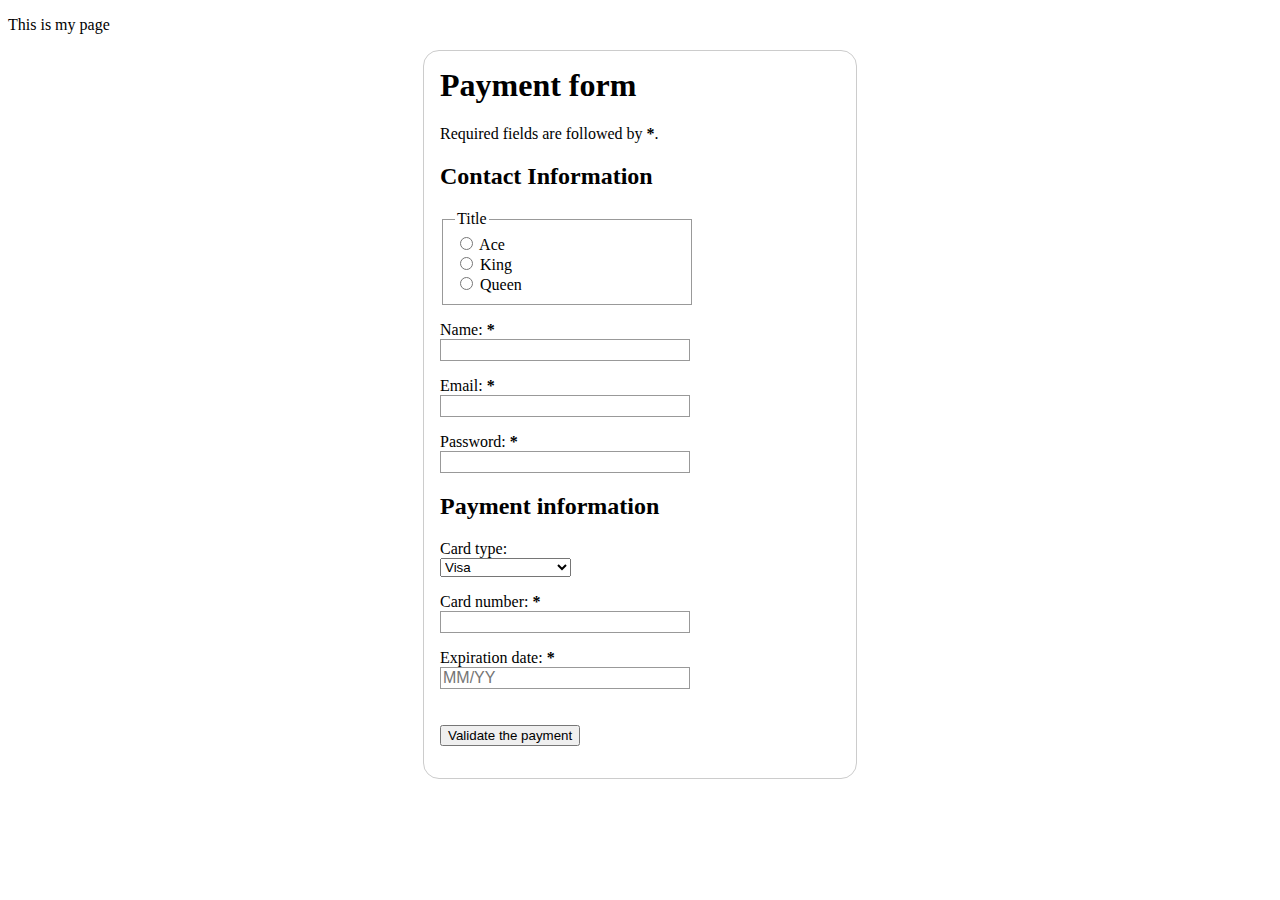
<file: payment-form/index.html>
<!DOCTYPE html>
<html lang="en-US">

<head>
  <meta charset="utf-8">
  <meta name="viewport" content="width=device-width">
  <title>My test page</title>

  <link rel="stylesheet" href="styles.css">
</head>

<body>
  <p>This is my page</p>
  <form action="">
    <h1>Payment form</h1>
    <p>
      Required fields are followed by
      <strong><span aria-label="required">*</span></strong>.
    </p>
    <section>
      <h2>Contact Information</h2>

      <fieldset>
        <legend>Title</legend>
        <ul>
          <li>
            <label for="title_1">
              <input type="radio" id="title_1" name="title" value="A" />
              Ace
            </label>
          </li>
          <li>
            <label for="title_2">
              <input type="radio" id="title_2" name="title" value="K" />
              King
            </label>
          </li>
          <li>
            <label for="title_3">
              <input type="radio" id="title_3" name="title" value="Q" />
              Queen
            </label>
          </li>
        </ul>
      </fieldset>
      <p>
        <label for="name">
          <span>Name: </span>
          <strong><span aria-label="required">*</span></strong>
        </label>
        <input type="text" id="name" name="username" required />
      </p>
      <p>
        <label for="mail">
          <span>Email: </span>
          <strong><span aria-label="required">*</span></strong>
        </label>
        <input type="email" id="mail" name="usermail" required />
      </p>
      <p>
        <label for="pwd">
          <span>Password: </span>
          <strong><span aria-label="required">*</span></strong>
        </label>
        <input type="password" id="pwd" name="password" required />
      </p>
      <section>
        <h2>Payment information</h2>
        <p>
          <label for="card">
            <span>Card type:</span>
          </label>
          <select name="usercard" id="card">
            <option value="visa">Visa</option>
            <option value="mc">Mastercard</option>
            <option value="amex">American Express</option>
          </select>
        </p>
        <p>
          <label for="number">
            <span>Card number:</span>
            <strong><span aria-label="required">*</span></strong>
          </label>
          <input type="tel" id="number" name="cardnumber" required />
        </p>
        <p>
          <label for="expiration">
            <span>Expiration date:</span>
            <strong><span aria-label="required">*</span></strong>
          </label>
          <input 
          type="text"
          id="expiration"
          name="expiration"
          required
          placeholder="MM/YY"
          pattern="^(0[1-9]|1[0-2])\/([0-9]{2})$" />
        </p>
      </section>
      <section>
        <p>
          <button type="submit">Validate the payment</button>
        </p>
      </section>  

    </section>
  </form>
</body>

</html>
</file>
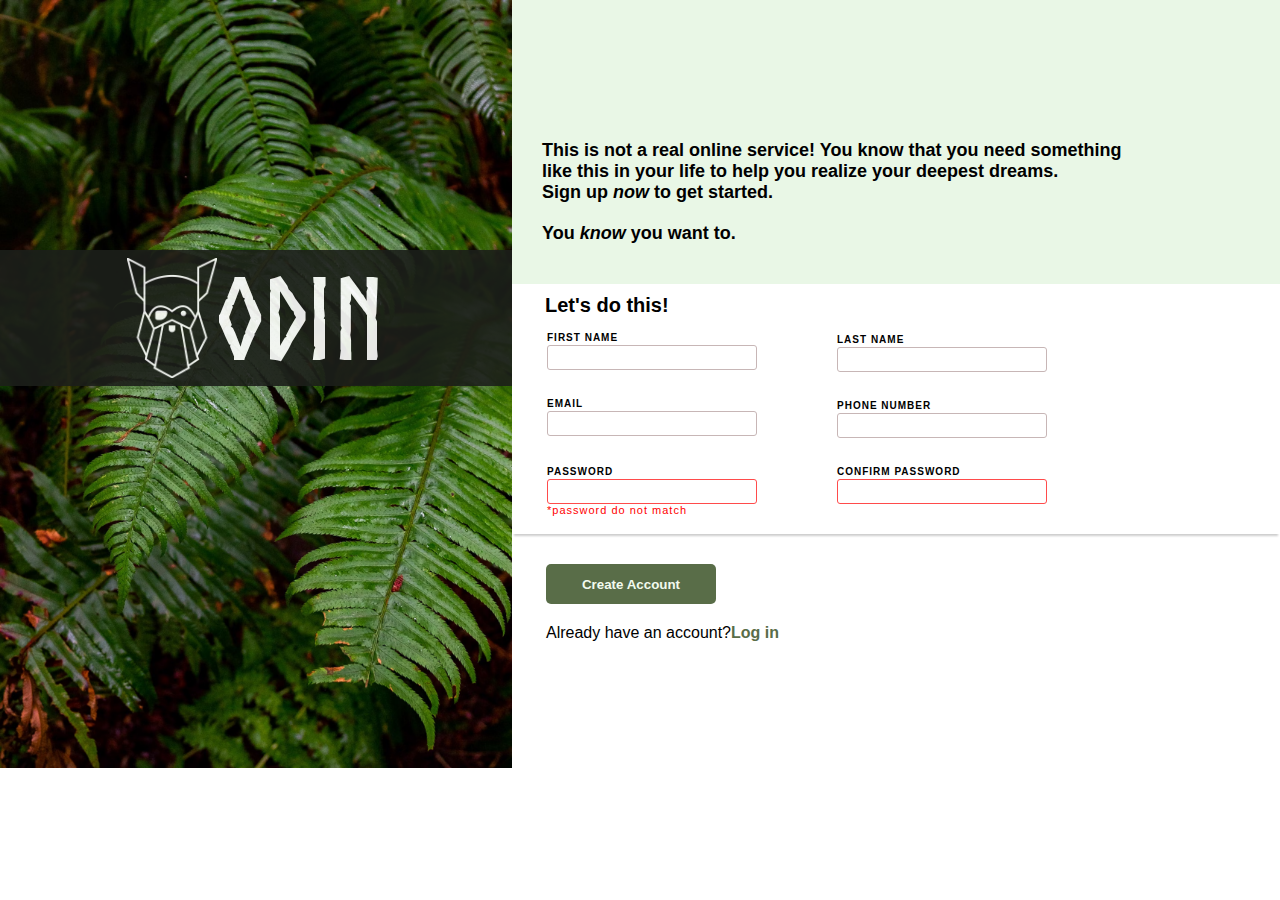
<file: sign-up-form/index.html>
<!DOCTYPE html>
<html lang="en">

<head>
    <meta charset="UTF-8">
    <meta name="viewport" content="width=device-width, initial-scale=1.0">
    <link rel="stylesheet" href="styles.css">
    <title>Document</title>
</head>

<body>
    <main>
        <section id="background">
            <img src="images/photo-1585202900225-6d3ac20a6962.avif" alt="green-fern-plant">
            <figure id="odin-logo">
                <img src="images/odin-logo.png" alt="odin-logo">
                <figcaption>ODIN</figcaption>
            </figure>
        </section>

        <section id="sign-up">
            <article id="hero">
                <div>This is not a real online service! You know that you need something
                    like this in your life to help you realize your deepest dreams. <br>
                    Sign up <em>now</em> to get started.</div>
                <p>You <em>know</em> you want to.</p>
            </article>
            <form action="" method="">
                <div>Let's do this!</div>
                <div id="user_name">
                    <div><label for="first_name">FIRST NAME</label></div>
                    <Input type="text" id="first_name" name="First_Name" maxlength="30"></Input> <br>

                    <div class="last_name">
                        <div><label for="last-name">LAST NAME</label></div>
                        <input type="text" id="last-name" name="Last_Name" maxlength="30">
                    </div>
                </div>
                <div id="user_details">
                    <div><label for="email">EMAIL</label></div>
                    <input type="email" id="email" name="email"> <br>

                    <div class="phone_number">
                        <div><label for="phone_number">PHONE NUMBER</label></div>
                        <input type="number" id="phone_number" name="Phone_Number">
                    </div>
                </div>
                <div id="user_password">
                    <div><label for="password">PASSWORD</label></div>
                    <input type="password" id="password" name="Password" required pattern="^(?=.*[a-z])(?=.*[A-Z])(?=.*[0-9])(?=.*[!@#$%^&*_=+-]).{8,16}$"> <br>
                    <p>*password do not match</p>
                    <div class="confirm_password">
                        <div><label for="">CONFIRM PASSWORD</label></div>
                        <input type="password" id="password" name="Confirm-password" required pattern="^(?=.*[a-z])(?=.*[A-Z])(?=.*[0-9])(?=.*[!@#$%^&*_=+-]).{8,16}$">
                    </div>
                </div>
            </form>
            <div id="account">
                <button type="submit">Create Account</button>

                <p>Already have an account?<a href="#">Log in</a></p>
            </div>
        </section>
    </main>
</body>

</html>
</file>
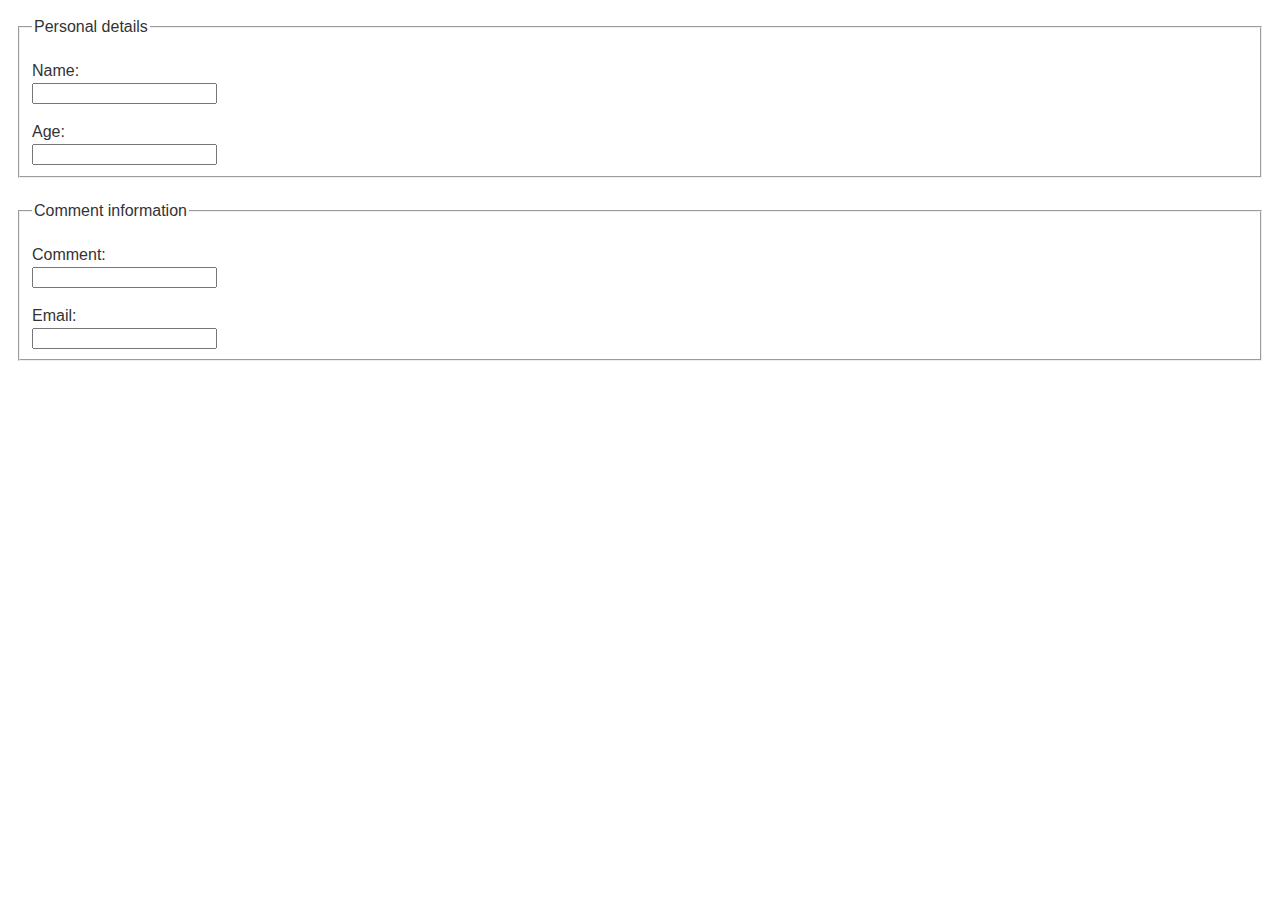
<file: form-structure/form-structure1-download.html>
<!DOCTYPE html>
<html lang="en-US">

<head>
  <meta charset="utf-8" />
  <title>Form structure: Task 1</title>
  <style>
    body {
      background-color: #fff;
      color: #333;
      font: 1em / 1.4 Helvetica Neue, Helvetica, Arial, sans-serif;
      padding: 1em;
      margin: 0;
    }

    * {
      box-sizing: border-box;
    }

    #Personal-details p,
    #age {
      margin-bottom: 0;
    }

    #comment-info p, #email {
      margin-bottom: 0;
    }
  </style>
</head>

<body>
  <form>
    <fieldset>
      <legend>Personal details</legend>
      <div id="Personal-details">
        <p><label for="name">Name:</label></p>
        <input type="text" id="name" name="name">
      </div>


      <p id="age"><label for="age">Age:</label></p>
      <input type="number" id="age" name="age">

    </fieldset> <br>

    <fieldset>
      <legend>Comment information</legend>
      <div id="comment-info">
        <p><label for="comment">Comment:</label></p>
        <input type="text" id="comment" name="comment">
      </div>

      <p id="email"><label for="email">Email:</label></p>
      <input type="email" id="email" name="email">
    </fieldset>
  </form>
</body>

</html>
</file>
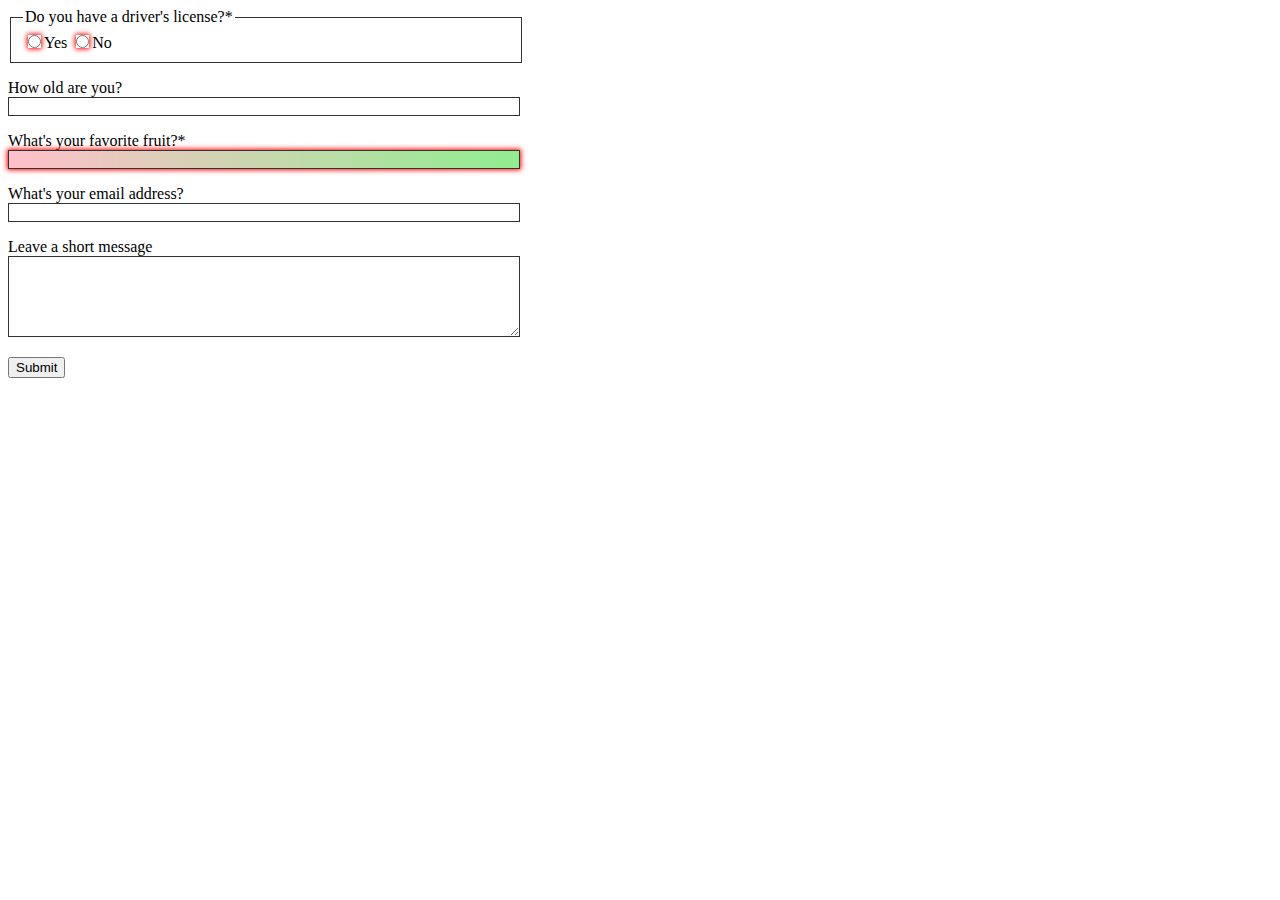
<file: form-validation/fruit-start.html>
<!DOCTYPE html>
<html lang="en-US">

<head>
  <meta charset="utf-8">
  <meta name="viewport" content="width=device-width">
  <title>Favorite fruit start</title>
  <style>
    input:invalid {
      border: 2px dashed red;
    }

    body {
      width: 40%;
    }


    input:invalid:required {
      background-image: linear-gradient(to right, pink, lightgreen);
    }

    input:valid {
      border: 2px solid black;
    }

    
input[type="text"],
input[type="email"],
input[type="number"],
textarea,
fieldset {
  width: 100%;
  border: 1px solid #333;
  box-sizing: border-box;
}

input:invalid {
  box-shadow: 0 0 5px 1px red;
}

input:focus:invalid {
  box-shadow: none;
}
  </style>
</head>

<body>
  <form>
    <fieldset>
      <legend>
        Do you have a driver's license?<span aria-label="required">*</span>
      </legend>
      <!-- While only one radio button in a same-named group can be selected at a time,
           and therefore only one radio button in a same-named group having the "required"
           attribute suffices in making a selection a requirement -->
      <input type="radio" required name="driver" id="r1" value="yes" /><label
        for="r1"
        >Yes</label
      >
      <input type="radio" required name="driver" id="r2" value="no" /><label
        for="r2"
        >No</label
      >
    </fieldset>
    <p>
      <label for="n1">How old are you?</label>
      <!-- The pattern attribute can act as a fallback for browsers which
           don't implement the number input type but support the pattern attribute.
           Please note that browsers that support the pattern attribute will make it
           fail silently when used with a number field.
           Its usage here acts only as a fallback -->
      <input
        type="number"
        min="12"
        max="120"
        step="1"
        id="n1"
        name="age"
        pattern="\d+" />
    </p>
    <p>
      <label for="t1"
        >What's your favorite fruit?<span aria-label="required">*</span></label
      >
      <input
        type="text"
        id="t1"
        name="fruit"
        list="l1"
        required
        pattern="[Bb]anana|[Cc]herry|[Aa]pple|[Ss]trawberry|[Ll]emon|[Oo]range" />
      <datalist id="l1">
        <option>Banana</option>
        <option>Cherry</option>
        <option>Apple</option>
        <option>Strawberry</option>
        <option>Lemon</option>
        <option>Orange</option>
      </datalist>
    </p>
    <p>
      <label for="t2">What's your email address?</label>
      <input type="email" id="t2" name="email" />
    </p>
    <p>
      <label for="t3">Leave a short message</label>
      <textarea id="t3" name="msg" maxlength="140" rows="5"></textarea>
    </p>
    <p>
      <button>Submit</button>
    </p>

    

  </form>
</body>

</html>
</file>
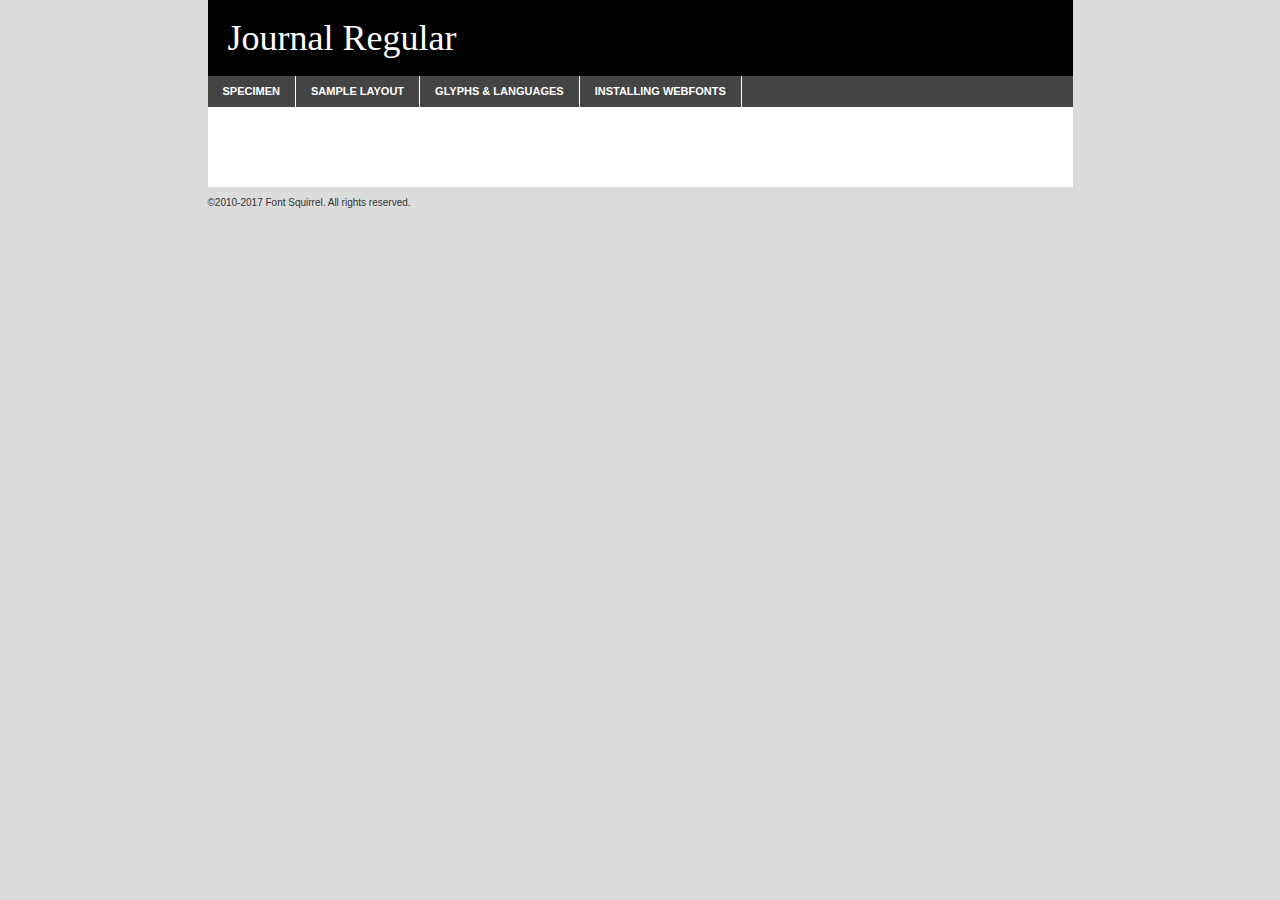
<file: postcard/fonts/journal-demo.html>
<!DOCTYPE html PUBLIC "-//W3C//DTD XHTML 1.0 Transitional//EN"
        "http://www.w3.org/TR/xhtml1/DTD/xhtml1-transitional.dtd">

<html xmlns="http://www.w3.org/1999/xhtml" xml:lang="en" lang="en">
<head>
    <meta http-equiv="Content-Type" content="text/html; charset=utf-8"/>
    <script src="http://ajax.googleapis.com/ajax/libs/jquery/1.7.2/jquery.min.js" type="text/javascript" charset="utf-8"></script>
    <script type="text/javascript">
		(function($) {
			$.fn.easyTabs = function(option) {
				var param = jQuery.extend({ fadeSpeed: 'fast', defaultContent: 1, activeClass: 'active' }, option);
				$(this).each(function() {
					var thisId = '#' + this.id;
					if ( param.defaultContent == '' )
					{
						param.defaultContent = 1;
					}
					if ( typeof param.defaultContent == 'number' )
					{
						var defaultTab = $(thisId + ' .tabs li:eq(' + (param.defaultContent - 1) + ') a').attr('href').substr(1);
					}
					else
					{
						var defaultTab = param.defaultContent;
					}
					$(thisId + ' .tabs li a').each(function() {
						var tabToHide = $(this).attr('href').substr(1);
						$('#' + tabToHide).addClass('easytabs-tab-content');
					});
					hideAll();
					changeContent(defaultTab);

					function hideAll() {$(thisId + ' .easytabs-tab-content').hide();}

					function changeContent(tabId)
					{
						hideAll();
						$(thisId + ' .tabs li').removeClass(param.activeClass);
						$(thisId + ' .tabs li a[href=#' + tabId + ']').closest('li').addClass(param.activeClass);
						if ( param.fadeSpeed != 'none' )
						{
							$(thisId + ' #' + tabId).fadeIn(param.fadeSpeed);
						}
						else
						{
							$(thisId + ' #' + tabId).show();
						}
					}

					$(thisId + ' .tabs li').click(function() {
						var tabId = $(this).find('a').attr('href').substr(1);
						changeContent(tabId);
						return false;
					});
				});
			}
		})(jQuery);
    </script>
    <link rel="stylesheet" href="specimen_files/specimen_stylesheet.css" type="text/css" charset="utf-8"/>
    <link rel="stylesheet" href="stylesheet.css" type="text/css" charset="utf-8"/>

    <style type="text/css">
        		body {
			font-family: 'journalregular';
        		}

            </style>

    <title>Journal Regular Specimen</title>


    <script type="text/javascript" charset="utf-8">
		$(document).ready(function() {
			$('#container').easyTabs({ defaultContent: 1 });
		});
    </script>
</head>

<body>
<div id="container">
    <div id="header">
		Journal Regular    </div>
    <ul class="tabs">
        <li><a href="#specimen">Specimen</a></li>
        <li><a href="#layout">Sample Layout</a></li>
		        <li><a href="#glyphs">Glyphs &amp; Languages</a></li>
        <li><a href="#installing">Installing Webfonts</a></li>

    </ul>

    <div id="main_content">


        <div id="specimen">

            <div class="section">
                <div class="grid12 firstcol">
                    <div class="huge">AaBb</div>
                </div>
            </div>

            <div class="section">
                <div class="glyph_range">A&#x200B;B&#x200b;C&#x200b;D&#x200b;E&#x200b;F&#x200b;G&#x200b;H&#x200b;I&#x200b;J&#x200b;K&#x200b;L&#x200b;M&#x200b;N&#x200b;O&#x200b;P&#x200b;Q&#x200b;R&#x200b;S&#x200b;T&#x200b;U&#x200b;V&#x200b;W&#x200b;X&#x200b;Y&#x200b;Z&#x200b;a&#x200b;b&#x200b;c&#x200b;d&#x200b;e&#x200b;f&#x200b;g&#x200b;h&#x200b;i&#x200b;j&#x200b;k&#x200b;l&#x200b;m&#x200b;n&#x200b;o&#x200b;p&#x200b;q&#x200b;r&#x200b;s&#x200b;t&#x200b;u&#x200b;v&#x200b;w&#x200b;x&#x200b;y&#x200b;z&#x200b;1&#x200b;2&#x200b;3&#x200b;4&#x200b;5&#x200b;6&#x200b;7&#x200b;8&#x200b;9&#x200b;0&#x200b;&amp;&#x200b;.&#x200b;,&#x200b;?&#x200b;!&#x200b;&#64;&#x200b;(&#x200b;)&#x200b;#&#x200b;$&#x200b;%&#x200b;*&#x200b;+&#x200b;-&#x200b;=&#x200b;:&#x200b;;</div>
            </div>
            <div class="section">
                <div class="grid12 firstcol">
                    <table class="sample_table">
                        <tr>
                            <td>10</td>
                            <td class="size10">abcdefghijklmnopqrstuvwxyzABCDEFGHIJKLMNOPQRSTUVWXYZ0123456789abcdefghijklmnopqrstuvwxyzABCDEFGHIJKLMNOPQRSTUVWXYZ0123456789abcdefghijklmnopqrstuvwxyzABCDEFGHIJKLMNOPQRSTUVWXYZ</td>
                        </tr>
                        <tr>
                            <td>11</td>
                            <td class="size11">abcdefghijklmnopqrstuvwxyzABCDEFGHIJKLMNOPQRSTUVWXYZ0123456789abcdefghijklmnopqrstuvwxyzABCDEFGHIJKLMNOPQRSTUVWXYZ0123456789abcdefghijklmnopqrstuvwxyzABCDEFGHIJKLMNOPQRSTUVWXYZ</td>
                        </tr>
                        <tr>
                            <td>12</td>
                            <td class="size12">abcdefghijklmnopqrstuvwxyzABCDEFGHIJKLMNOPQRSTUVWXYZ0123456789abcdefghijklmnopqrstuvwxyzABCDEFGHIJKLMNOPQRSTUVWXYZ0123456789abcdefghijklmnopqrstuvwxyzABCDEFGHIJKLMNOPQRSTUVWXYZ</td>
                        </tr>
                        <tr>
                            <td>13</td>
                            <td class="size13">abcdefghijklmnopqrstuvwxyzABCDEFGHIJKLMNOPQRSTUVWXYZ0123456789abcdefghijklmnopqrstuvwxyzABCDEFGHIJKLMNOPQRSTUVWXYZ0123456789abcdefghijklmnopqrstuvwxyzABCDEFGHIJKLMNOPQRSTUVWXYZ</td>
                        </tr>
                        <tr>
                            <td>14</td>
                            <td class="size14">abcdefghijklmnopqrstuvwxyzABCDEFGHIJKLMNOPQRSTUVWXYZ0123456789abcdefghijklmnopqrstuvwxyzABCDEFGHIJKLMNOPQRSTUVWXYZ0123456789abcdefghijklmnopqrstuvwxyzABCDEFGHIJKLMNOPQRSTUVWXYZ</td>
                        </tr>
                        <tr>
                            <td>16</td>
                            <td class="size16">abcdefghijklmnopqrstuvwxyzABCDEFGHIJKLMNOPQRSTUVWXYZ0123456789abcdefghijklmnopqrstuvwxyzABCDEFGHIJKLMNOPQRSTUVWXYZ</td>
                        </tr>
                        <tr>
                            <td>18</td>
                            <td class="size18">abcdefghijklmnopqrstuvwxyzABCDEFGHIJKLMNOPQRSTUVWXYZ0123456789abcdefghijklmnopqrstuvwxyzABCDEFGHIJKLMNOPQRSTUVWXYZ</td>
                        </tr>
                        <tr>
                            <td>20</td>
                            <td class="size20">abcdefghijklmnopqrstuvwxyzABCDEFGHIJKLMNOPQRSTUVWXYZ0123456789abcdefghijklmnopqrstuvwxyzABCDEFGHIJKLMNOPQRSTUVWXYZ</td>
                        </tr>
                        <tr>
                            <td>24</td>
                            <td class="size24">abcdefghijklmnopqrstuvwxyzABCDEFGHIJKLMNOPQRSTUVWXYZ0123456789abcdefghijklmnopqrstuvwxyzABCDEFGHIJKLMNOPQRSTUVWXYZ</td>
                        </tr>
                        <tr>
                            <td>30</td>
                            <td class="size30">abcdefghijklmnopqrstuvwxyzABCDEFGHIJKLMNOPQRSTUVWXYZ0123456789abcdefghijklmnopqrstuvwxyzABCDEFGHIJKLMNOPQRSTUVWXYZ</td>
                        </tr>
                        <tr>
                            <td>36</td>
                            <td class="size36">abcdefghijklmnopqrstuvwxyzABCDEFGHIJKLMNOPQRSTUVWXYZ0123456789abcdefghijklmnopqrstuvwxyzABCDEFGHIJKLMNOPQRSTUVWXYZ</td>
                        </tr>
                        <tr>
                            <td>48</td>
                            <td class="size48">abcdefghijklmnopqrstuvwxyzABCDEFGHIJKLMNOPQRSTUVWXYZ0123456789abcdefghijklmnopqrstuvwxyzABCDEFGHIJKLMNOPQRSTUVWXYZ</td>
                        </tr>
                        <tr>
                            <td>60</td>
                            <td class="size60">abcdefghijklmnopqrstuvwxyzABCDEFGHIJKLMNOPQRSTUVWXYZ0123456789abcdefghijklmnopqrstuvwxyzABCDEFGHIJKLMNOPQRSTUVWXYZ</td>
                        </tr>
                        <tr>
                            <td>72</td>
                            <td class="size72">abcdefghijklmnopqrstuvwxyzABCDEFGHIJKLMNOPQRSTUVWXYZ0123456789abcdefghijklmnopqrstuvwxyzABCDEFGHIJKLMNOPQRSTUVWXYZ</td>
                        </tr>
                        <tr>
                            <td>90</td>
                            <td class="size90">abcdefghijklmnopqrstuvwxyzABCDEFGHIJKLMNOPQRSTUVWXYZ0123456789abcdefghijklmnopqrstuvwxyzABCDEFGHIJKLMNOPQRSTUVWXYZ</td>
                        </tr>
                    </table>

                </div>

            </div>


            <div class="section" id="bodycomparison">


                <div id="xheight">
                    <div class="fontbody">&#x25FC;&#x25FC;&#x25FC;&#x25FC;&#x25FC;&#x25FC;&#x25FC;&#x25FC;&#x25FC;&#x25FC;&#x25FC;&#x25FC;&#x25FC;&#x25FC;&#x25FC;&#x25FC;&#x25FC;&#x25FC;&#x25FC;&#x25FC;&#x25FC;&#x25FC;&#x25FC;&#x25FC;&#x25FC;&#x25FC;&#x25FC;&#x25FC;&#x25FC;&#x25FC;&#x25FC;&#x25FC;&#x25FC;&#x25FC;&#x25FC;&#x25FC;&#x25FC;&#x25FC;&#x25FC;&#x25FC;&#x25FC;&#x25FC;&#x25FC;&#x25FC;&#x25FC;&#x25FC;&#x25FC;&#x25FC;&#x25FC;&#x25FC;&#x25FC;&#x25FC;&#x25FC;&#x25FC;&#x25FC;&#x25FC;&#x25FC;&#x25FC;&#x25FC;&#x25FC;&#x25FC;&#x25FC;&#x25FC;&#x25FC;&#x25FC;&#x25FC;&#x25FC;&#x25FC;&#x25FC;&#x25FC;&#x25FC;&#x25FC;&#x25FC;&#x25FC;&#x25FC;&#x25FC;&#x25FC;&#x25FC;&#x25FC;&#x25FC;&#x25FC;&#x25FC;&#x25FC;&#x25FC;&#x25FC;&#x25FC;&#x25FC;&#x25FC;&#x25FC;&#x25FC;&#x25FC;&#x25FC;&#x25FC;&#x25FC;&#x25FC;&#x25FC;&#x25FC;&#x25FC;&#x25FC;body</div>
                    <div class="arialbody">body</div>
                    <div class="verdanabody">body</div>
                    <div class="georgiabody">body</div>
                </div>
                <div class="fontbody" style="z-index:1">
                    body<span>Journal Regular</span>
                </div>
                <div class="arialbody" style="z-index:1">
                    body<span>Arial</span>
                </div>
                <div class="verdanabody" style="z-index:1">
                    body<span>Verdana</span>
                </div>
                <div class="georgiabody" style="z-index:1">
                    body<span>Georgia</span>
                </div>


            </div>


            <div class="section psample psample_row1" id="">

                <div class="grid2 firstcol">
                    <p class="size10"><span>10.</span>Aenean lacinia bibendum nulla sed consectetur. Fusce dapibus, tellus ac cursus commodo, tortor mauris condimentum nibh, ut fermentum massa justo sit amet risus. Nullam id dolor id nibh ultricies vehicula ut id elit. Cum sociis natoque penatibus et magnis dis parturient montes, nascetur ridiculus mus. Nulla vitae elit libero, a pharetra augue.</p>

                </div>
                <div class="grid3">
                    <p class="size11"><span>11.</span>Aenean lacinia bibendum nulla sed consectetur. Fusce dapibus, tellus ac cursus commodo, tortor mauris condimentum nibh, ut fermentum massa justo sit amet risus. Nullam id dolor id nibh ultricies vehicula ut id elit. Cum sociis natoque penatibus et magnis dis parturient montes, nascetur ridiculus mus. Nulla vitae elit libero, a pharetra augue.</p>

                </div>
                <div class="grid3">
                    <p class="size12"><span>12.</span>Aenean lacinia bibendum nulla sed consectetur. Fusce dapibus, tellus ac cursus commodo, tortor mauris condimentum nibh, ut fermentum massa justo sit amet risus. Nullam id dolor id nibh ultricies vehicula ut id elit. Cum sociis natoque penatibus et magnis dis parturient montes, nascetur ridiculus mus. Nulla vitae elit libero, a pharetra augue.</p>

                </div>
                <div class="grid4">
                    <p class="size13"><span>13.</span>Aenean lacinia bibendum nulla sed consectetur. Fusce dapibus, tellus ac cursus commodo, tortor mauris condimentum nibh, ut fermentum massa justo sit amet risus. Nullam id dolor id nibh ultricies vehicula ut id elit. Cum sociis natoque penatibus et magnis dis parturient montes, nascetur ridiculus mus. Nulla vitae elit libero, a pharetra augue.</p>

                </div>
                <div class="white_blend"></div>

            </div>
            <div class="section psample psample_row2" id="">
                <div class="grid3 firstcol">
                    <p class="size14"><span>14.</span>Aenean lacinia bibendum nulla sed consectetur. Fusce dapibus, tellus ac cursus commodo, tortor mauris condimentum nibh, ut fermentum massa justo sit amet risus. Nullam id dolor id nibh ultricies vehicula ut id elit. Cum sociis natoque penatibus et magnis dis parturient montes, nascetur ridiculus mus. Nulla vitae elit libero, a pharetra augue.</p>

                </div>
                <div class="grid4">
                    <p class="size16"><span>16.</span>Aenean lacinia bibendum nulla sed consectetur. Fusce dapibus, tellus ac cursus commodo, tortor mauris condimentum nibh, ut fermentum massa justo sit amet risus. Nullam id dolor id nibh ultricies vehicula ut id elit. Cum sociis natoque penatibus et magnis dis parturient montes, nascetur ridiculus mus. Nulla vitae elit libero, a pharetra augue.</p>

                </div>
                <div class="grid5">
                    <p class="size18"><span>18.</span>Aenean lacinia bibendum nulla sed consectetur. Fusce dapibus, tellus ac cursus commodo, tortor mauris condimentum nibh, ut fermentum massa justo sit amet risus. Nullam id dolor id nibh ultricies vehicula ut id elit. Cum sociis natoque penatibus et magnis dis parturient montes, nascetur ridiculus mus. Nulla vitae elit libero, a pharetra augue.</p>

                </div>

                <div class="white_blend"></div>

            </div>

            <div class="section psample psample_row3" id="">
                <div class="grid5 firstcol">
                    <p class="size20"><span>20.</span>Aenean lacinia bibendum nulla sed consectetur. Fusce dapibus, tellus ac cursus commodo, tortor mauris condimentum nibh, ut fermentum massa justo sit amet risus. Nullam id dolor id nibh ultricies vehicula ut id elit. Cum sociis natoque penatibus et magnis dis parturient montes, nascetur ridiculus mus. Nulla vitae elit libero, a pharetra augue.</p>
                </div>
                <div class="grid7">
                    <p class="size24"><span>24.</span>Aenean lacinia bibendum nulla sed consectetur. Fusce dapibus, tellus ac cursus commodo, tortor mauris condimentum nibh, ut fermentum massa justo sit amet risus. Nullam id dolor id nibh ultricies vehicula ut id elit. Cum sociis natoque penatibus et magnis dis parturient montes, nascetur ridiculus mus. Nulla vitae elit libero, a pharetra augue.</p>
                </div>

                <div class="white_blend"></div>

            </div>

            <div class="section psample psample_row4" id="">
                <div class="grid12 firstcol">
                    <p class="size30"><span>30.</span>Aenean lacinia bibendum nulla sed consectetur. Fusce dapibus, tellus ac cursus commodo, tortor mauris condimentum nibh, ut fermentum massa justo sit amet risus. Nullam id dolor id nibh ultricies vehicula ut id elit. Cum sociis natoque penatibus et magnis dis parturient montes, nascetur ridiculus mus. Nulla vitae elit libero, a pharetra augue.</p>
                </div>
                <div class="white_blend"></div>

            </div>


            <div class="section psample psample_row1 fullreverse">
                <div class="grid2 firstcol">
                    <p class="size10"><span>10.</span>Aenean lacinia bibendum nulla sed consectetur. Fusce dapibus, tellus ac cursus commodo, tortor mauris condimentum nibh, ut fermentum massa justo sit amet risus. Nullam id dolor id nibh ultricies vehicula ut id elit. Cum sociis natoque penatibus et magnis dis parturient montes, nascetur ridiculus mus. Nulla vitae elit libero, a pharetra augue.</p>

                </div>
                <div class="grid3">
                    <p class="size11"><span>11.</span>Aenean lacinia bibendum nulla sed consectetur. Fusce dapibus, tellus ac cursus commodo, tortor mauris condimentum nibh, ut fermentum massa justo sit amet risus. Nullam id dolor id nibh ultricies vehicula ut id elit. Cum sociis natoque penatibus et magnis dis parturient montes, nascetur ridiculus mus. Nulla vitae elit libero, a pharetra augue.</p>

                </div>
                <div class="grid3">
                    <p class="size12"><span>12.</span>Aenean lacinia bibendum nulla sed consectetur. Fusce dapibus, tellus ac cursus commodo, tortor mauris condimentum nibh, ut fermentum massa justo sit amet risus. Nullam id dolor id nibh ultricies vehicula ut id elit. Cum sociis natoque penatibus et magnis dis parturient montes, nascetur ridiculus mus. Nulla vitae elit libero, a pharetra augue.</p>

                </div>
                <div class="grid4">
                    <p class="size13"><span>13.</span>Aenean lacinia bibendum nulla sed consectetur. Fusce dapibus, tellus ac cursus commodo, tortor mauris condimentum nibh, ut fermentum massa justo sit amet risus. Nullam id dolor id nibh ultricies vehicula ut id elit. Cum sociis natoque penatibus et magnis dis parturient montes, nascetur ridiculus mus. Nulla vitae elit libero, a pharetra augue.</p>

                </div>
                <div class="black_blend"></div>

            </div>

            <div class="section psample psample_row2 fullreverse">
                <div class="grid3 firstcol">
                    <p class="size14"><span>14.</span>Aenean lacinia bibendum nulla sed consectetur. Fusce dapibus, tellus ac cursus commodo, tortor mauris condimentum nibh, ut fermentum massa justo sit amet risus. Nullam id dolor id nibh ultricies vehicula ut id elit. Cum sociis natoque penatibus et magnis dis parturient montes, nascetur ridiculus mus. Nulla vitae elit libero, a pharetra augue.</p>

                </div>
                <div class="grid4">
                    <p class="size16"><span>16.</span>Aenean lacinia bibendum nulla sed consectetur. Fusce dapibus, tellus ac cursus commodo, tortor mauris condimentum nibh, ut fermentum massa justo sit amet risus. Nullam id dolor id nibh ultricies vehicula ut id elit. Cum sociis natoque penatibus et magnis dis parturient montes, nascetur ridiculus mus. Nulla vitae elit libero, a pharetra augue.</p>

                </div>
                <div class="grid5">
                    <p class="size18"><span>18.</span>Aenean lacinia bibendum nulla sed consectetur. Fusce dapibus, tellus ac cursus commodo, tortor mauris condimentum nibh, ut fermentum massa justo sit amet risus. Nullam id dolor id nibh ultricies vehicula ut id elit. Cum sociis natoque penatibus et magnis dis parturient montes, nascetur ridiculus mus. Nulla vitae elit libero, a pharetra augue.</p>

                </div>
                <div class="black_blend"></div>

            </div>

            <div class="section psample fullreverse psample_row3" id="">
                <div class="grid5 firstcol">
                    <p class="size20"><span>20.</span>Aenean lacinia bibendum nulla sed consectetur. Fusce dapibus, tellus ac cursus commodo, tortor mauris condimentum nibh, ut fermentum massa justo sit amet risus. Nullam id dolor id nibh ultricies vehicula ut id elit. Cum sociis natoque penatibus et magnis dis parturient montes, nascetur ridiculus mus. Nulla vitae elit libero, a pharetra augue.</p>
                </div>
                <div class="grid7">
                    <p class="size24"><span>24.</span>Aenean lacinia bibendum nulla sed consectetur. Fusce dapibus, tellus ac cursus commodo, tortor mauris condimentum nibh, ut fermentum massa justo sit amet risus. Nullam id dolor id nibh ultricies vehicula ut id elit. Cum sociis natoque penatibus et magnis dis parturient montes, nascetur ridiculus mus. Nulla vitae elit libero, a pharetra augue.</p>
                </div>

                <div class="black_blend"></div>

            </div>

            <div class="section psample fullreverse psample_row4" id="" style="border-bottom: 20px #000 solid;">
                <div class="grid12 firstcol">
                    <p class="size30"><span>30.</span>Aenean lacinia bibendum nulla sed consectetur. Fusce dapibus, tellus ac cursus commodo, tortor mauris condimentum nibh, ut fermentum massa justo sit amet risus. Nullam id dolor id nibh ultricies vehicula ut id elit. Cum sociis natoque penatibus et magnis dis parturient montes, nascetur ridiculus mus. Nulla vitae elit libero, a pharetra augue.</p>
                </div>
                <div class="black_blend"></div>

            </div>


        </div>

        <div id="layout">

            <div class="section">

                <div class="grid12 firstcol">
                    <h1>Lorem Ipsum Dolor</h1>
                    <h2>Etiam porta sem malesuada magna mollis euismod</h2>

                    <p class="byline">By <a href="#link">Aenean Lacinia</a></p>
                </div>
            </div>
            <div class="section">
                <div class="grid8 firstcol">
                    <p class="large">Donec sed odio dui. Morbi leo risus, porta ac consectetur ac, vestibulum at eros. Fusce dapibus, tellus ac cursus commodo, tortor mauris condimentum nibh, ut fermentum massa justo sit amet risus. </p>


                    <h3>Pellentesque ornare sem</h3>

                    <p>Maecenas sed diam eget risus varius blandit sit amet non magna. Maecenas faucibus mollis interdum. Donec ullamcorper nulla non metus auctor fringilla. Nullam id dolor id nibh ultricies vehicula ut id elit. Nullam id dolor id nibh ultricies vehicula ut id elit. </p>

                    <p>Aenean eu leo quam. Pellentesque ornare sem lacinia quam venenatis vestibulum. Lorem ipsum dolor sit amet, consectetur adipiscing elit. Cum sociis natoque penatibus et magnis dis parturient montes, nascetur ridiculus mus. </p>

                    <p>Nulla vitae elit libero, a pharetra augue. Praesent commodo cursus magna, vel scelerisque nisl consectetur et. Aenean lacinia bibendum nulla sed consectetur. </p>

                    <p>Nullam quis risus eget urna mollis ornare vel eu leo. Nullam quis risus eget urna mollis ornare vel eu leo. Maecenas sed diam eget risus varius blandit sit amet non magna. Donec ullamcorper nulla non metus auctor fringilla. </p>

                    <h3>Cras mattis consectetur</h3>

                    <p>Aenean eu leo quam. Pellentesque ornare sem lacinia quam venenatis vestibulum. Aenean lacinia bibendum nulla sed consectetur. Integer posuere erat a ante venenatis dapibus posuere velit aliquet. Cras mattis consectetur purus sit amet fermentum. </p>

                    <p>Nullam id dolor id nibh ultricies vehicula ut id elit. Nullam quis risus eget urna mollis ornare vel eu leo. Cras mattis consectetur purus sit amet fermentum.</p>
                </div>

                <div class="grid4 sidebar">

                    <div class="box reverse">
                        <p class="last">Nullam quis risus eget urna mollis ornare vel eu leo. Donec ullamcorper nulla non metus auctor fringilla. Cras mattis consectetur purus sit amet fermentum. Sed posuere consectetur est at lobortis. Lorem ipsum dolor sit amet, consectetur adipiscing elit. </p>
                    </div>

                    <p class="caption">Maecenas sed diam eget risus varius.</p>

                    <p>Vestibulum id ligula porta felis euismod semper. Integer posuere erat a ante venenatis dapibus posuere velit aliquet. Vestibulum id ligula porta felis euismod semper. Sed posuere consectetur est at lobortis. Maecenas sed diam eget risus varius blandit sit amet non magna. Fusce dapibus, tellus ac cursus commodo, tortor mauris condimentum nibh, ut fermentum massa justo sit amet risus. </p>


                    <p>Duis mollis, est non commodo luctus, nisi erat porttitor ligula, eget lacinia odio sem nec elit. Aenean lacinia bibendum nulla sed consectetur. Vivamus sagittis lacus vel augue laoreet rutrum faucibus dolor auctor. Aenean lacinia bibendum nulla sed consectetur. Nullam quis risus eget urna mollis ornare vel eu leo. </p>

                    <p>Praesent commodo cursus magna, vel scelerisque nisl consectetur et. Donec ullamcorper nulla non metus auctor fringilla. Maecenas faucibus mollis interdum. Fusce dapibus, tellus ac cursus commodo, tortor mauris condimentum nibh, ut fermentum massa justo sit amet risus. </p>

                </div>
            </div>

        </div>


		

        <div id="glyphs">
            <div class="section">
                <div class="grid12 firstcol">

                    <h1>Language Support</h1>
                    <p>The subset of Journal Regular in this kit supports the following languages:<br/>

						Albanian, Basque, Breton, Chamorro, English, Finnish, French, Frisian, Galician, German, Italian, Malagasy, Norwegian, Portuguese, Spanish, Alsatian, Aragonese, Arapaho, Arrernte, Asturian, Aymara, Bislama, Cebuano, Corsican, Fijian, French_creole, Genoese, Gilbertese, Greenlandic, Haitian_creole, Hiligaynon, Hmong, Hopi, Ibanag, Iloko_ilokano, Indonesian, Interglossa_glosa, Interlingua, Irish_gaelic, Jerriais, Lojban, Lombard, Luxembourgeois, Manx, Mohawk, Norfolk_pitcairnese, Occitan, Oromo, Pangasinan, Papiamento, Piedmontese, Potawatomi, Rhaeto-romance, Romansh, Rotokas, Sami_lule, Samoan, Sardinian, Scots_gaelic, Seychelles_creole, Shona, Sicilian, Somali, Southern_ndebele, Swahili, Swati_swazi, Tagalog_filipino_pilipino, Tetum, Tok_pisin, Uyghur_latinized, Volapuk, Walloon, Warlpiri, Xhosa, Yapese, Zulu, Latinbasic, Ubasic, Demo                    </p>
                    <h1>Glyph Chart</h1>
                    <p>The subset of Journal Regular in this kit includes all the glyphs listed below. Unicode entities are included above each glyph to help you insert individual characters into your layout.</p>
                    <div id="glyph_chart">

																				                                <div><p>&amp;#13;</p>&#13;</div>
																				                                <div><p>&amp;#32;</p>&#32;</div>
																				                                <div><p>&amp;#33;</p>&#33;</div>
																				                                <div><p>&amp;#34;</p>&#34;</div>
																				                                <div><p>&amp;#35;</p>&#35;</div>
																				                                <div><p>&amp;#36;</p>&#36;</div>
																				                                <div><p>&amp;#37;</p>&#37;</div>
																				                                <div><p>&amp;#38;</p>&#38;</div>
																				                                <div><p>&amp;#39;</p>&#39;</div>
																				                                <div><p>&amp;#40;</p>&#40;</div>
																				                                <div><p>&amp;#41;</p>&#41;</div>
																				                                <div><p>&amp;#42;</p>&#42;</div>
																				                                <div><p>&amp;#43;</p>&#43;</div>
																				                                <div><p>&amp;#44;</p>&#44;</div>
																				                                <div><p>&amp;#45;</p>&#45;</div>
																				                                <div><p>&amp;#46;</p>&#46;</div>
																				                                <div><p>&amp;#47;</p>&#47;</div>
																				                                <div><p>&amp;#48;</p>&#48;</div>
																				                                <div><p>&amp;#49;</p>&#49;</div>
																				                                <div><p>&amp;#50;</p>&#50;</div>
																				                                <div><p>&amp;#51;</p>&#51;</div>
																				                                <div><p>&amp;#52;</p>&#52;</div>
																				                                <div><p>&amp;#53;</p>&#53;</div>
																				                                <div><p>&amp;#54;</p>&#54;</div>
																				                                <div><p>&amp;#55;</p>&#55;</div>
																				                                <div><p>&amp;#56;</p>&#56;</div>
																				                                <div><p>&amp;#57;</p>&#57;</div>
																				                                <div><p>&amp;#58;</p>&#58;</div>
																				                                <div><p>&amp;#59;</p>&#59;</div>
																				                                <div><p>&amp;#60;</p>&#60;</div>
																				                                <div><p>&amp;#61;</p>&#61;</div>
																				                                <div><p>&amp;#62;</p>&#62;</div>
																				                                <div><p>&amp;#63;</p>&#63;</div>
																				                                <div><p>&amp;#64;</p>&#64;</div>
																				                                <div><p>&amp;#65;</p>&#65;</div>
																				                                <div><p>&amp;#66;</p>&#66;</div>
																				                                <div><p>&amp;#67;</p>&#67;</div>
																				                                <div><p>&amp;#68;</p>&#68;</div>
																				                                <div><p>&amp;#69;</p>&#69;</div>
																				                                <div><p>&amp;#70;</p>&#70;</div>
																				                                <div><p>&amp;#71;</p>&#71;</div>
																				                                <div><p>&amp;#72;</p>&#72;</div>
																				                                <div><p>&amp;#73;</p>&#73;</div>
																				                                <div><p>&amp;#74;</p>&#74;</div>
																				                                <div><p>&amp;#75;</p>&#75;</div>
																				                                <div><p>&amp;#76;</p>&#76;</div>
																				                                <div><p>&amp;#77;</p>&#77;</div>
																				                                <div><p>&amp;#78;</p>&#78;</div>
																				                                <div><p>&amp;#79;</p>&#79;</div>
																				                                <div><p>&amp;#80;</p>&#80;</div>
																				                                <div><p>&amp;#81;</p>&#81;</div>
																				                                <div><p>&amp;#82;</p>&#82;</div>
																				                                <div><p>&amp;#83;</p>&#83;</div>
																				                                <div><p>&amp;#84;</p>&#84;</div>
																				                                <div><p>&amp;#85;</p>&#85;</div>
																				                                <div><p>&amp;#86;</p>&#86;</div>
																				                                <div><p>&amp;#87;</p>&#87;</div>
																				                                <div><p>&amp;#88;</p>&#88;</div>
																				                                <div><p>&amp;#89;</p>&#89;</div>
																				                                <div><p>&amp;#90;</p>&#90;</div>
																				                                <div><p>&amp;#91;</p>&#91;</div>
																				                                <div><p>&amp;#92;</p>&#92;</div>
																				                                <div><p>&amp;#93;</p>&#93;</div>
																				                                <div><p>&amp;#94;</p>&#94;</div>
																				                                <div><p>&amp;#95;</p>&#95;</div>
																				                                <div><p>&amp;#96;</p>&#96;</div>
																				                                <div><p>&amp;#97;</p>&#97;</div>
																				                                <div><p>&amp;#98;</p>&#98;</div>
																				                                <div><p>&amp;#99;</p>&#99;</div>
																				                                <div><p>&amp;#100;</p>&#100;</div>
																				                                <div><p>&amp;#101;</p>&#101;</div>
																				                                <div><p>&amp;#102;</p>&#102;</div>
																				                                <div><p>&amp;#103;</p>&#103;</div>
																				                                <div><p>&amp;#104;</p>&#104;</div>
																				                                <div><p>&amp;#105;</p>&#105;</div>
																				                                <div><p>&amp;#106;</p>&#106;</div>
																				                                <div><p>&amp;#107;</p>&#107;</div>
																				                                <div><p>&amp;#108;</p>&#108;</div>
																				                                <div><p>&amp;#109;</p>&#109;</div>
																				                                <div><p>&amp;#110;</p>&#110;</div>
																				                                <div><p>&amp;#111;</p>&#111;</div>
																				                                <div><p>&amp;#112;</p>&#112;</div>
																				                                <div><p>&amp;#113;</p>&#113;</div>
																				                                <div><p>&amp;#114;</p>&#114;</div>
																				                                <div><p>&amp;#115;</p>&#115;</div>
																				                                <div><p>&amp;#116;</p>&#116;</div>
																				                                <div><p>&amp;#117;</p>&#117;</div>
																				                                <div><p>&amp;#118;</p>&#118;</div>
																				                                <div><p>&amp;#119;</p>&#119;</div>
																				                                <div><p>&amp;#120;</p>&#120;</div>
																				                                <div><p>&amp;#121;</p>&#121;</div>
																				                                <div><p>&amp;#122;</p>&#122;</div>
																				                                <div><p>&amp;#123;</p>&#123;</div>
																				                                <div><p>&amp;#124;</p>&#124;</div>
																				                                <div><p>&amp;#125;</p>&#125;</div>
																				                                <div><p>&amp;#126;</p>&#126;</div>
																				                                <div><p>&amp;#160;</p>&#160;</div>
																				                                <div><p>&amp;#161;</p>&#161;</div>
																				                                <div><p>&amp;#162;</p>&#162;</div>
																				                                <div><p>&amp;#163;</p>&#163;</div>
																				                                <div><p>&amp;#165;</p>&#165;</div>
																				                                <div><p>&amp;#167;</p>&#167;</div>
																				                                <div><p>&amp;#168;</p>&#168;</div>
																				                                <div><p>&amp;#169;</p>&#169;</div>
																				                                <div><p>&amp;#170;</p>&#170;</div>
																				                                <div><p>&amp;#171;</p>&#171;</div>
																				                                <div><p>&amp;#172;</p>&#172;</div>
																				                                <div><p>&amp;#173;</p>&#173;</div>
																				                                <div><p>&amp;#174;</p>&#174;</div>
																				                                <div><p>&amp;#175;</p>&#175;</div>
																				                                <div><p>&amp;#176;</p>&#176;</div>
																				                                <div><p>&amp;#177;</p>&#177;</div>
																				                                <div><p>&amp;#180;</p>&#180;</div>
																				                                <div><p>&amp;#181;</p>&#181;</div>
																				                                <div><p>&amp;#182;</p>&#182;</div>
																				                                <div><p>&amp;#183;</p>&#183;</div>
																				                                <div><p>&amp;#184;</p>&#184;</div>
																				                                <div><p>&amp;#186;</p>&#186;</div>
																				                                <div><p>&amp;#187;</p>&#187;</div>
																				                                <div><p>&amp;#191;</p>&#191;</div>
																				                                <div><p>&amp;#192;</p>&#192;</div>
																				                                <div><p>&amp;#193;</p>&#193;</div>
																				                                <div><p>&amp;#194;</p>&#194;</div>
																				                                <div><p>&amp;#195;</p>&#195;</div>
																				                                <div><p>&amp;#196;</p>&#196;</div>
																				                                <div><p>&amp;#197;</p>&#197;</div>
																				                                <div><p>&amp;#198;</p>&#198;</div>
																				                                <div><p>&amp;#199;</p>&#199;</div>
																				                                <div><p>&amp;#200;</p>&#200;</div>
																				                                <div><p>&amp;#201;</p>&#201;</div>
																				                                <div><p>&amp;#202;</p>&#202;</div>
																				                                <div><p>&amp;#203;</p>&#203;</div>
																				                                <div><p>&amp;#204;</p>&#204;</div>
																				                                <div><p>&amp;#205;</p>&#205;</div>
																				                                <div><p>&amp;#206;</p>&#206;</div>
																				                                <div><p>&amp;#207;</p>&#207;</div>
																				                                <div><p>&amp;#209;</p>&#209;</div>
																				                                <div><p>&amp;#210;</p>&#210;</div>
																				                                <div><p>&amp;#211;</p>&#211;</div>
																				                                <div><p>&amp;#212;</p>&#212;</div>
																				                                <div><p>&amp;#213;</p>&#213;</div>
																				                                <div><p>&amp;#214;</p>&#214;</div>
																				                                <div><p>&amp;#216;</p>&#216;</div>
																				                                <div><p>&amp;#217;</p>&#217;</div>
																				                                <div><p>&amp;#218;</p>&#218;</div>
																				                                <div><p>&amp;#219;</p>&#219;</div>
																				                                <div><p>&amp;#220;</p>&#220;</div>
																				                                <div><p>&amp;#221;</p>&#221;</div>
																				                                <div><p>&amp;#223;</p>&#223;</div>
																				                                <div><p>&amp;#224;</p>&#224;</div>
																				                                <div><p>&amp;#225;</p>&#225;</div>
																				                                <div><p>&amp;#226;</p>&#226;</div>
																				                                <div><p>&amp;#227;</p>&#227;</div>
																				                                <div><p>&amp;#228;</p>&#228;</div>
																				                                <div><p>&amp;#229;</p>&#229;</div>
																				                                <div><p>&amp;#230;</p>&#230;</div>
																				                                <div><p>&amp;#231;</p>&#231;</div>
																				                                <div><p>&amp;#232;</p>&#232;</div>
																				                                <div><p>&amp;#233;</p>&#233;</div>
																				                                <div><p>&amp;#234;</p>&#234;</div>
																				                                <div><p>&amp;#235;</p>&#235;</div>
																				                                <div><p>&amp;#236;</p>&#236;</div>
																				                                <div><p>&amp;#237;</p>&#237;</div>
																				                                <div><p>&amp;#238;</p>&#238;</div>
																				                                <div><p>&amp;#239;</p>&#239;</div>
																				                                <div><p>&amp;#241;</p>&#241;</div>
																				                                <div><p>&amp;#242;</p>&#242;</div>
																				                                <div><p>&amp;#243;</p>&#243;</div>
																				                                <div><p>&amp;#244;</p>&#244;</div>
																				                                <div><p>&amp;#245;</p>&#245;</div>
																				                                <div><p>&amp;#246;</p>&#246;</div>
																				                                <div><p>&amp;#247;</p>&#247;</div>
																				                                <div><p>&amp;#248;</p>&#248;</div>
																				                                <div><p>&amp;#249;</p>&#249;</div>
																				                                <div><p>&amp;#250;</p>&#250;</div>
																				                                <div><p>&amp;#251;</p>&#251;</div>
																				                                <div><p>&amp;#252;</p>&#252;</div>
																				                                <div><p>&amp;#255;</p>&#255;</div>
																				                                <div><p>&amp;#338;</p>&#338;</div>
																				                                <div><p>&amp;#339;</p>&#339;</div>
																				                                <div><p>&amp;#376;</p>&#376;</div>
																				                                <div><p>&amp;#710;</p>&#710;</div>
																				                                <div><p>&amp;#732;</p>&#732;</div>
																				                                <div><p>&amp;#8192;</p>&#8192;</div>
																				                                <div><p>&amp;#8193;</p>&#8193;</div>
																				                                <div><p>&amp;#8194;</p>&#8194;</div>
																				                                <div><p>&amp;#8195;</p>&#8195;</div>
																				                                <div><p>&amp;#8196;</p>&#8196;</div>
																				                                <div><p>&amp;#8197;</p>&#8197;</div>
																				                                <div><p>&amp;#8198;</p>&#8198;</div>
																				                                <div><p>&amp;#8199;</p>&#8199;</div>
																				                                <div><p>&amp;#8200;</p>&#8200;</div>
																				                                <div><p>&amp;#8201;</p>&#8201;</div>
																				                                <div><p>&amp;#8202;</p>&#8202;</div>
																				                                <div><p>&amp;#8208;</p>&#8208;</div>
																				                                <div><p>&amp;#8209;</p>&#8209;</div>
																				                                <div><p>&amp;#8210;</p>&#8210;</div>
																				                                <div><p>&amp;#8211;</p>&#8211;</div>
																				                                <div><p>&amp;#8212;</p>&#8212;</div>
																				                                <div><p>&amp;#8216;</p>&#8216;</div>
																				                                <div><p>&amp;#8217;</p>&#8217;</div>
																				                                <div><p>&amp;#8218;</p>&#8218;</div>
																				                                <div><p>&amp;#8220;</p>&#8220;</div>
																				                                <div><p>&amp;#8221;</p>&#8221;</div>
																				                                <div><p>&amp;#8222;</p>&#8222;</div>
																				                                <div><p>&amp;#8226;</p>&#8226;</div>
																				                                <div><p>&amp;#8230;</p>&#8230;</div>
																				                                <div><p>&amp;#8239;</p>&#8239;</div>
																				                                <div><p>&amp;#8249;</p>&#8249;</div>
																				                                <div><p>&amp;#8250;</p>&#8250;</div>
																				                                <div><p>&amp;#8287;</p>&#8287;</div>
																				                                <div><p>&amp;#8364;</p>&#8364;</div>
																				                                <div><p>&amp;#8482;</p>&#8482;</div>
																				                                <div><p>&amp;#9724;</p>&#9724;</div>
																				                                <div><p>&amp;#64257;</p>&#64257;</div>
																				                                <div><p>&amp;#64258;</p>&#64258;</div>
																																													                    </div>
                </div>


            </div>
        </div>


        <div id="specs">

        </div>

        <div id="installing">
            <div class="section">
                <div class="grid7 firstcol">
                    <h1>Installing Webfonts</h1>

                    <p>Webfonts are supported by all major browser platforms but not all in the same way. There are currently four different font formats that must be included in order to target all browsers. This includes TTF, WOFF, EOT and SVG.</p>

                    <h2>1. Upload your webfonts</h2>
                    <p>You must upload your webfont kit to your website. They should be in or near the same directory as your CSS files.</p>

                    <h2>2. Include the webfont stylesheet</h2>
                    <p>A special CSS @font-face declaration helps the various browsers select the appropriate font it needs without causing you a bunch of headaches. Learn more about this syntax by reading the <a href="https://www.fontspring.com/blog/further-hardening-of-the-bulletproof-syntax">Fontspring blog post</a> about it. The code for it is as follows:</p>


                    <code>
                        @font-face{
                        font-family: 'MyWebFont';
                        src: url('WebFont.eot');
                        src: url('WebFont.eot?#iefix') format('embedded-opentype'),
                        url('WebFont.woff') format('woff'),
                        url('WebFont.ttf') format('truetype'),
                        url('WebFont.svg#webfont') format('svg');
                        }
                    </code>

                    <p>We've already gone ahead and generated the code for you. All you have to do is link to the stylesheet in your HTML, like this:</p>
                    <code>&lt;link rel=&quot;stylesheet&quot; href=&quot;stylesheet.css&quot; type=&quot;text/css&quot; charset=&quot;utf-8&quot; /&gt;</code>

                    <h2>3. Modify your own stylesheet</h2>
                    <p>To take advantage of your new fonts, you must tell your stylesheet to use them. Look at the original @font-face declaration above and find the property called "font-family." The name linked there will be what you use to reference the font. Prepend that webfont name to the font stack in the "font-family" property, inside the selector you want to change. For example:</p>
                    <code>p { font-family: 'WebFont', Arial, sans-serif; }</code>

                    <h2>4. Test</h2>
                    <p>Getting webfonts to work cross-browser <em>can</em> be tricky. Use the information in the sidebar to help you if you find that fonts aren't loading in a particular browser.</p>
                </div>

                <div class="grid5 sidebar">
                    <div class="box">
                        <h2>Troubleshooting<br/>Font-Face Problems</h2>
                        <p>Having trouble getting your webfonts to load in your new website? Here are some tips to sort out what might be the problem.</p>

                        <h3>Fonts not showing in any browser</h3>

                        <p>This sounds like you need to work on the plumbing. You either did not upload the fonts to the correct directory, or you did not link the fonts properly in the CSS. If you've confirmed that all this is correct and you still have a problem, take a look at your .htaccess file and see if requests are getting intercepted.</p>

                        <h3>Fonts not loading in iPhone or iPad</h3>

                        <p>The most common problem here is that you are serving the fonts from an IIS server. IIS refuses to serve files that have unknown MIME types. If that is the case, you must set the MIME type for SVG to "image/svg+xml" in the server settings. Follow these instructions from Microsoft if you need help.</p>

                        <h3>Fonts not loading in Firefox</h3>

                        <p>The primary reason for this failure? You are still using a version Firefox older than 3.5. So upgrade already! If that isn't it, then you are very likely serving fonts from a different domain. Firefox requires that all font assets be served from the same domain. Lastly it is possible that you need to add WOFF to your list of MIME types (if you are serving via IIS.)</p>

                        <h3>Fonts not loading in IE</h3>

                        <p>Are you looking at Internet Explorer on an actual Windows machine or are you cheating by using a service like Adobe BrowserLab? Many of these screenshot services do not render @font-face for IE. Best to test it on a real machine.</p>

                        <h3>Fonts not loading in IE9</h3>

                        <p>IE9, like Firefox, requires that fonts be served from the same domain as the website. Make sure that is the case.</p>
                    </div>
                </div>
            </div>

        </div>

    </div>
    <div id="footer">
        <p>&copy;2010-2017 Font Squirrel. All rights reserved.</p>
    </div>
</div>
</body>
</html>
</file>
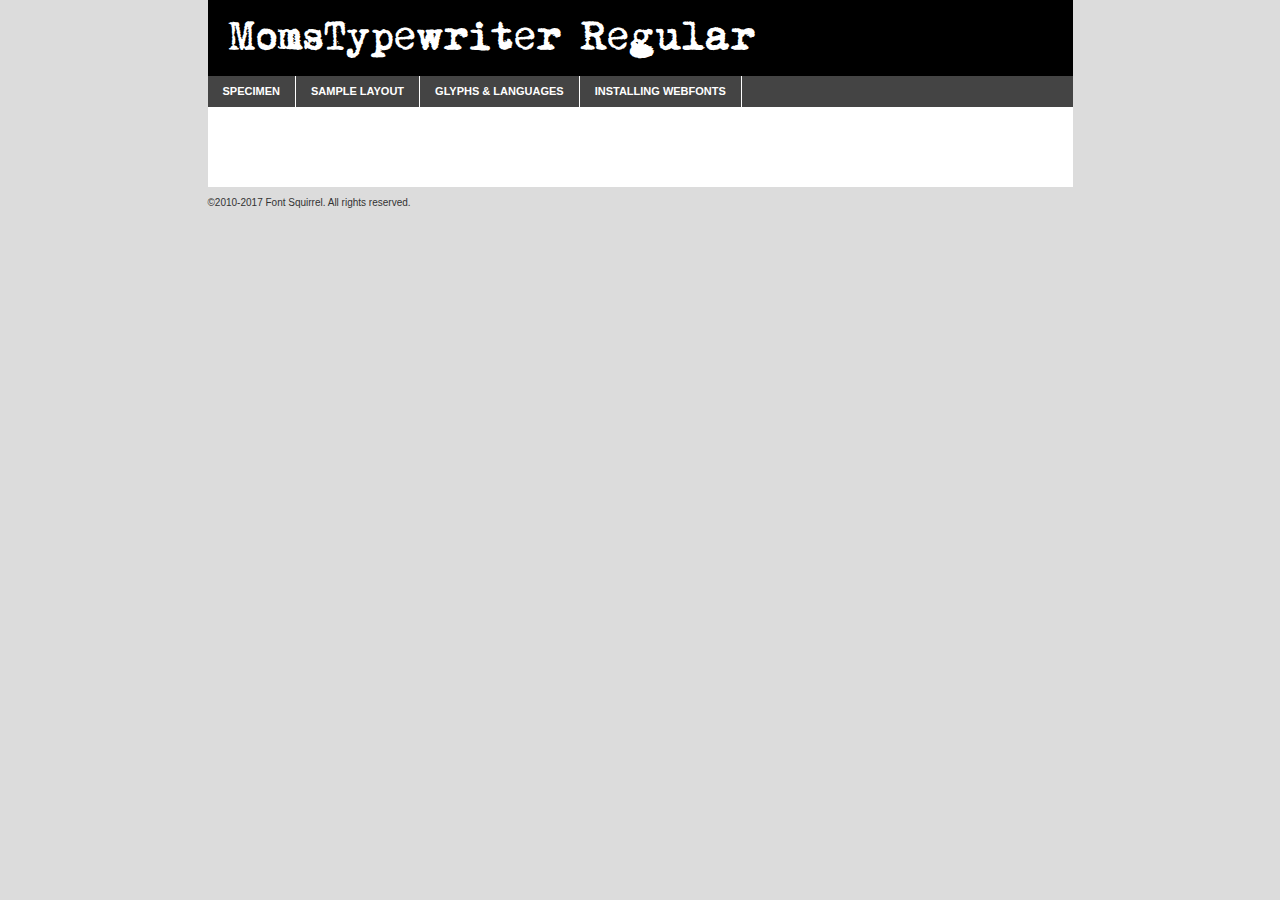
<file: postcard/fonts/momt___-demo.html>
<!DOCTYPE html PUBLIC "-//W3C//DTD XHTML 1.0 Transitional//EN"
        "http://www.w3.org/TR/xhtml1/DTD/xhtml1-transitional.dtd">

<html xmlns="http://www.w3.org/1999/xhtml" xml:lang="en" lang="en">
<head>
    <meta http-equiv="Content-Type" content="text/html; charset=utf-8"/>
    <script src="http://ajax.googleapis.com/ajax/libs/jquery/1.7.2/jquery.min.js" type="text/javascript" charset="utf-8"></script>
    <script type="text/javascript">
		(function($) {
			$.fn.easyTabs = function(option) {
				var param = jQuery.extend({ fadeSpeed: 'fast', defaultContent: 1, activeClass: 'active' }, option);
				$(this).each(function() {
					var thisId = '#' + this.id;
					if ( param.defaultContent == '' )
					{
						param.defaultContent = 1;
					}
					if ( typeof param.defaultContent == 'number' )
					{
						var defaultTab = $(thisId + ' .tabs li:eq(' + (param.defaultContent - 1) + ') a').attr('href').substr(1);
					}
					else
					{
						var defaultTab = param.defaultContent;
					}
					$(thisId + ' .tabs li a').each(function() {
						var tabToHide = $(this).attr('href').substr(1);
						$('#' + tabToHide).addClass('easytabs-tab-content');
					});
					hideAll();
					changeContent(defaultTab);

					function hideAll() {$(thisId + ' .easytabs-tab-content').hide();}

					function changeContent(tabId)
					{
						hideAll();
						$(thisId + ' .tabs li').removeClass(param.activeClass);
						$(thisId + ' .tabs li a[href=#' + tabId + ']').closest('li').addClass(param.activeClass);
						if ( param.fadeSpeed != 'none' )
						{
							$(thisId + ' #' + tabId).fadeIn(param.fadeSpeed);
						}
						else
						{
							$(thisId + ' #' + tabId).show();
						}
					}

					$(thisId + ' .tabs li').click(function() {
						var tabId = $(this).find('a').attr('href').substr(1);
						changeContent(tabId);
						return false;
					});
				});
			}
		})(jQuery);
    </script>
    <link rel="stylesheet" href="specimen_files/specimen_stylesheet.css" type="text/css" charset="utf-8"/>
    <link rel="stylesheet" href="stylesheet.css" type="text/css" charset="utf-8"/>

    <style type="text/css">
        		body {
			font-family: 'momstypewriterregular';
        		}

            </style>

    <title>MomsTypewriter Regular Specimen</title>


    <script type="text/javascript" charset="utf-8">
		$(document).ready(function() {
			$('#container').easyTabs({ defaultContent: 1 });
		});
    </script>
</head>

<body>
<div id="container">
    <div id="header">
		MomsTypewriter Regular    </div>
    <ul class="tabs">
        <li><a href="#specimen">Specimen</a></li>
        <li><a href="#layout">Sample Layout</a></li>
		        <li><a href="#glyphs">Glyphs &amp; Languages</a></li>
        <li><a href="#installing">Installing Webfonts</a></li>

    </ul>

    <div id="main_content">


        <div id="specimen">

            <div class="section">
                <div class="grid12 firstcol">
                    <div class="huge">AaBb</div>
                </div>
            </div>

            <div class="section">
                <div class="glyph_range">A&#x200B;B&#x200b;C&#x200b;D&#x200b;E&#x200b;F&#x200b;G&#x200b;H&#x200b;I&#x200b;J&#x200b;K&#x200b;L&#x200b;M&#x200b;N&#x200b;O&#x200b;P&#x200b;Q&#x200b;R&#x200b;S&#x200b;T&#x200b;U&#x200b;V&#x200b;W&#x200b;X&#x200b;Y&#x200b;Z&#x200b;a&#x200b;b&#x200b;c&#x200b;d&#x200b;e&#x200b;f&#x200b;g&#x200b;h&#x200b;i&#x200b;j&#x200b;k&#x200b;l&#x200b;m&#x200b;n&#x200b;o&#x200b;p&#x200b;q&#x200b;r&#x200b;s&#x200b;t&#x200b;u&#x200b;v&#x200b;w&#x200b;x&#x200b;y&#x200b;z&#x200b;1&#x200b;2&#x200b;3&#x200b;4&#x200b;5&#x200b;6&#x200b;7&#x200b;8&#x200b;9&#x200b;0&#x200b;&amp;&#x200b;.&#x200b;,&#x200b;?&#x200b;!&#x200b;&#64;&#x200b;(&#x200b;)&#x200b;#&#x200b;$&#x200b;%&#x200b;*&#x200b;+&#x200b;-&#x200b;=&#x200b;:&#x200b;;</div>
            </div>
            <div class="section">
                <div class="grid12 firstcol">
                    <table class="sample_table">
                        <tr>
                            <td>10</td>
                            <td class="size10">abcdefghijklmnopqrstuvwxyzABCDEFGHIJKLMNOPQRSTUVWXYZ0123456789abcdefghijklmnopqrstuvwxyzABCDEFGHIJKLMNOPQRSTUVWXYZ0123456789abcdefghijklmnopqrstuvwxyzABCDEFGHIJKLMNOPQRSTUVWXYZ</td>
                        </tr>
                        <tr>
                            <td>11</td>
                            <td class="size11">abcdefghijklmnopqrstuvwxyzABCDEFGHIJKLMNOPQRSTUVWXYZ0123456789abcdefghijklmnopqrstuvwxyzABCDEFGHIJKLMNOPQRSTUVWXYZ0123456789abcdefghijklmnopqrstuvwxyzABCDEFGHIJKLMNOPQRSTUVWXYZ</td>
                        </tr>
                        <tr>
                            <td>12</td>
                            <td class="size12">abcdefghijklmnopqrstuvwxyzABCDEFGHIJKLMNOPQRSTUVWXYZ0123456789abcdefghijklmnopqrstuvwxyzABCDEFGHIJKLMNOPQRSTUVWXYZ0123456789abcdefghijklmnopqrstuvwxyzABCDEFGHIJKLMNOPQRSTUVWXYZ</td>
                        </tr>
                        <tr>
                            <td>13</td>
                            <td class="size13">abcdefghijklmnopqrstuvwxyzABCDEFGHIJKLMNOPQRSTUVWXYZ0123456789abcdefghijklmnopqrstuvwxyzABCDEFGHIJKLMNOPQRSTUVWXYZ0123456789abcdefghijklmnopqrstuvwxyzABCDEFGHIJKLMNOPQRSTUVWXYZ</td>
                        </tr>
                        <tr>
                            <td>14</td>
                            <td class="size14">abcdefghijklmnopqrstuvwxyzABCDEFGHIJKLMNOPQRSTUVWXYZ0123456789abcdefghijklmnopqrstuvwxyzABCDEFGHIJKLMNOPQRSTUVWXYZ0123456789abcdefghijklmnopqrstuvwxyzABCDEFGHIJKLMNOPQRSTUVWXYZ</td>
                        </tr>
                        <tr>
                            <td>16</td>
                            <td class="size16">abcdefghijklmnopqrstuvwxyzABCDEFGHIJKLMNOPQRSTUVWXYZ0123456789abcdefghijklmnopqrstuvwxyzABCDEFGHIJKLMNOPQRSTUVWXYZ</td>
                        </tr>
                        <tr>
                            <td>18</td>
                            <td class="size18">abcdefghijklmnopqrstuvwxyzABCDEFGHIJKLMNOPQRSTUVWXYZ0123456789abcdefghijklmnopqrstuvwxyzABCDEFGHIJKLMNOPQRSTUVWXYZ</td>
                        </tr>
                        <tr>
                            <td>20</td>
                            <td class="size20">abcdefghijklmnopqrstuvwxyzABCDEFGHIJKLMNOPQRSTUVWXYZ0123456789abcdefghijklmnopqrstuvwxyzABCDEFGHIJKLMNOPQRSTUVWXYZ</td>
                        </tr>
                        <tr>
                            <td>24</td>
                            <td class="size24">abcdefghijklmnopqrstuvwxyzABCDEFGHIJKLMNOPQRSTUVWXYZ0123456789abcdefghijklmnopqrstuvwxyzABCDEFGHIJKLMNOPQRSTUVWXYZ</td>
                        </tr>
                        <tr>
                            <td>30</td>
                            <td class="size30">abcdefghijklmnopqrstuvwxyzABCDEFGHIJKLMNOPQRSTUVWXYZ0123456789abcdefghijklmnopqrstuvwxyzABCDEFGHIJKLMNOPQRSTUVWXYZ</td>
                        </tr>
                        <tr>
                            <td>36</td>
                            <td class="size36">abcdefghijklmnopqrstuvwxyzABCDEFGHIJKLMNOPQRSTUVWXYZ0123456789abcdefghijklmnopqrstuvwxyzABCDEFGHIJKLMNOPQRSTUVWXYZ</td>
                        </tr>
                        <tr>
                            <td>48</td>
                            <td class="size48">abcdefghijklmnopqrstuvwxyzABCDEFGHIJKLMNOPQRSTUVWXYZ0123456789abcdefghijklmnopqrstuvwxyzABCDEFGHIJKLMNOPQRSTUVWXYZ</td>
                        </tr>
                        <tr>
                            <td>60</td>
                            <td class="size60">abcdefghijklmnopqrstuvwxyzABCDEFGHIJKLMNOPQRSTUVWXYZ0123456789abcdefghijklmnopqrstuvwxyzABCDEFGHIJKLMNOPQRSTUVWXYZ</td>
                        </tr>
                        <tr>
                            <td>72</td>
                            <td class="size72">abcdefghijklmnopqrstuvwxyzABCDEFGHIJKLMNOPQRSTUVWXYZ0123456789abcdefghijklmnopqrstuvwxyzABCDEFGHIJKLMNOPQRSTUVWXYZ</td>
                        </tr>
                        <tr>
                            <td>90</td>
                            <td class="size90">abcdefghijklmnopqrstuvwxyzABCDEFGHIJKLMNOPQRSTUVWXYZ0123456789abcdefghijklmnopqrstuvwxyzABCDEFGHIJKLMNOPQRSTUVWXYZ</td>
                        </tr>
                    </table>

                </div>

            </div>


            <div class="section" id="bodycomparison">


                <div id="xheight">
                    <div class="fontbody">&#x25FC;&#x25FC;&#x25FC;&#x25FC;&#x25FC;&#x25FC;&#x25FC;&#x25FC;&#x25FC;&#x25FC;&#x25FC;&#x25FC;&#x25FC;&#x25FC;&#x25FC;&#x25FC;&#x25FC;&#x25FC;&#x25FC;&#x25FC;&#x25FC;&#x25FC;&#x25FC;&#x25FC;&#x25FC;&#x25FC;&#x25FC;&#x25FC;&#x25FC;&#x25FC;&#x25FC;&#x25FC;&#x25FC;&#x25FC;&#x25FC;&#x25FC;&#x25FC;&#x25FC;&#x25FC;&#x25FC;&#x25FC;&#x25FC;&#x25FC;&#x25FC;&#x25FC;&#x25FC;&#x25FC;&#x25FC;&#x25FC;&#x25FC;&#x25FC;&#x25FC;&#x25FC;&#x25FC;&#x25FC;&#x25FC;&#x25FC;&#x25FC;&#x25FC;&#x25FC;&#x25FC;&#x25FC;&#x25FC;&#x25FC;&#x25FC;&#x25FC;&#x25FC;&#x25FC;&#x25FC;&#x25FC;&#x25FC;&#x25FC;&#x25FC;&#x25FC;&#x25FC;&#x25FC;&#x25FC;&#x25FC;&#x25FC;&#x25FC;&#x25FC;&#x25FC;&#x25FC;&#x25FC;&#x25FC;&#x25FC;&#x25FC;&#x25FC;&#x25FC;&#x25FC;&#x25FC;&#x25FC;&#x25FC;&#x25FC;&#x25FC;&#x25FC;&#x25FC;&#x25FC;&#x25FC;body</div>
                    <div class="arialbody">body</div>
                    <div class="verdanabody">body</div>
                    <div class="georgiabody">body</div>
                </div>
                <div class="fontbody" style="z-index:1">
                    body<span>MomsTypewriter Regular</span>
                </div>
                <div class="arialbody" style="z-index:1">
                    body<span>Arial</span>
                </div>
                <div class="verdanabody" style="z-index:1">
                    body<span>Verdana</span>
                </div>
                <div class="georgiabody" style="z-index:1">
                    body<span>Georgia</span>
                </div>


            </div>


            <div class="section psample psample_row1" id="">

                <div class="grid2 firstcol">
                    <p class="size10"><span>10.</span>Aenean lacinia bibendum nulla sed consectetur. Fusce dapibus, tellus ac cursus commodo, tortor mauris condimentum nibh, ut fermentum massa justo sit amet risus. Nullam id dolor id nibh ultricies vehicula ut id elit. Cum sociis natoque penatibus et magnis dis parturient montes, nascetur ridiculus mus. Nulla vitae elit libero, a pharetra augue.</p>

                </div>
                <div class="grid3">
                    <p class="size11"><span>11.</span>Aenean lacinia bibendum nulla sed consectetur. Fusce dapibus, tellus ac cursus commodo, tortor mauris condimentum nibh, ut fermentum massa justo sit amet risus. Nullam id dolor id nibh ultricies vehicula ut id elit. Cum sociis natoque penatibus et magnis dis parturient montes, nascetur ridiculus mus. Nulla vitae elit libero, a pharetra augue.</p>

                </div>
                <div class="grid3">
                    <p class="size12"><span>12.</span>Aenean lacinia bibendum nulla sed consectetur. Fusce dapibus, tellus ac cursus commodo, tortor mauris condimentum nibh, ut fermentum massa justo sit amet risus. Nullam id dolor id nibh ultricies vehicula ut id elit. Cum sociis natoque penatibus et magnis dis parturient montes, nascetur ridiculus mus. Nulla vitae elit libero, a pharetra augue.</p>

                </div>
                <div class="grid4">
                    <p class="size13"><span>13.</span>Aenean lacinia bibendum nulla sed consectetur. Fusce dapibus, tellus ac cursus commodo, tortor mauris condimentum nibh, ut fermentum massa justo sit amet risus. Nullam id dolor id nibh ultricies vehicula ut id elit. Cum sociis natoque penatibus et magnis dis parturient montes, nascetur ridiculus mus. Nulla vitae elit libero, a pharetra augue.</p>

                </div>
                <div class="white_blend"></div>

            </div>
            <div class="section psample psample_row2" id="">
                <div class="grid3 firstcol">
                    <p class="size14"><span>14.</span>Aenean lacinia bibendum nulla sed consectetur. Fusce dapibus, tellus ac cursus commodo, tortor mauris condimentum nibh, ut fermentum massa justo sit amet risus. Nullam id dolor id nibh ultricies vehicula ut id elit. Cum sociis natoque penatibus et magnis dis parturient montes, nascetur ridiculus mus. Nulla vitae elit libero, a pharetra augue.</p>

                </div>
                <div class="grid4">
                    <p class="size16"><span>16.</span>Aenean lacinia bibendum nulla sed consectetur. Fusce dapibus, tellus ac cursus commodo, tortor mauris condimentum nibh, ut fermentum massa justo sit amet risus. Nullam id dolor id nibh ultricies vehicula ut id elit. Cum sociis natoque penatibus et magnis dis parturient montes, nascetur ridiculus mus. Nulla vitae elit libero, a pharetra augue.</p>

                </div>
                <div class="grid5">
                    <p class="size18"><span>18.</span>Aenean lacinia bibendum nulla sed consectetur. Fusce dapibus, tellus ac cursus commodo, tortor mauris condimentum nibh, ut fermentum massa justo sit amet risus. Nullam id dolor id nibh ultricies vehicula ut id elit. Cum sociis natoque penatibus et magnis dis parturient montes, nascetur ridiculus mus. Nulla vitae elit libero, a pharetra augue.</p>

                </div>

                <div class="white_blend"></div>

            </div>

            <div class="section psample psample_row3" id="">
                <div class="grid5 firstcol">
                    <p class="size20"><span>20.</span>Aenean lacinia bibendum nulla sed consectetur. Fusce dapibus, tellus ac cursus commodo, tortor mauris condimentum nibh, ut fermentum massa justo sit amet risus. Nullam id dolor id nibh ultricies vehicula ut id elit. Cum sociis natoque penatibus et magnis dis parturient montes, nascetur ridiculus mus. Nulla vitae elit libero, a pharetra augue.</p>
                </div>
                <div class="grid7">
                    <p class="size24"><span>24.</span>Aenean lacinia bibendum nulla sed consectetur. Fusce dapibus, tellus ac cursus commodo, tortor mauris condimentum nibh, ut fermentum massa justo sit amet risus. Nullam id dolor id nibh ultricies vehicula ut id elit. Cum sociis natoque penatibus et magnis dis parturient montes, nascetur ridiculus mus. Nulla vitae elit libero, a pharetra augue.</p>
                </div>

                <div class="white_blend"></div>

            </div>

            <div class="section psample psample_row4" id="">
                <div class="grid12 firstcol">
                    <p class="size30"><span>30.</span>Aenean lacinia bibendum nulla sed consectetur. Fusce dapibus, tellus ac cursus commodo, tortor mauris condimentum nibh, ut fermentum massa justo sit amet risus. Nullam id dolor id nibh ultricies vehicula ut id elit. Cum sociis natoque penatibus et magnis dis parturient montes, nascetur ridiculus mus. Nulla vitae elit libero, a pharetra augue.</p>
                </div>
                <div class="white_blend"></div>

            </div>


            <div class="section psample psample_row1 fullreverse">
                <div class="grid2 firstcol">
                    <p class="size10"><span>10.</span>Aenean lacinia bibendum nulla sed consectetur. Fusce dapibus, tellus ac cursus commodo, tortor mauris condimentum nibh, ut fermentum massa justo sit amet risus. Nullam id dolor id nibh ultricies vehicula ut id elit. Cum sociis natoque penatibus et magnis dis parturient montes, nascetur ridiculus mus. Nulla vitae elit libero, a pharetra augue.</p>

                </div>
                <div class="grid3">
                    <p class="size11"><span>11.</span>Aenean lacinia bibendum nulla sed consectetur. Fusce dapibus, tellus ac cursus commodo, tortor mauris condimentum nibh, ut fermentum massa justo sit amet risus. Nullam id dolor id nibh ultricies vehicula ut id elit. Cum sociis natoque penatibus et magnis dis parturient montes, nascetur ridiculus mus. Nulla vitae elit libero, a pharetra augue.</p>

                </div>
                <div class="grid3">
                    <p class="size12"><span>12.</span>Aenean lacinia bibendum nulla sed consectetur. Fusce dapibus, tellus ac cursus commodo, tortor mauris condimentum nibh, ut fermentum massa justo sit amet risus. Nullam id dolor id nibh ultricies vehicula ut id elit. Cum sociis natoque penatibus et magnis dis parturient montes, nascetur ridiculus mus. Nulla vitae elit libero, a pharetra augue.</p>

                </div>
                <div class="grid4">
                    <p class="size13"><span>13.</span>Aenean lacinia bibendum nulla sed consectetur. Fusce dapibus, tellus ac cursus commodo, tortor mauris condimentum nibh, ut fermentum massa justo sit amet risus. Nullam id dolor id nibh ultricies vehicula ut id elit. Cum sociis natoque penatibus et magnis dis parturient montes, nascetur ridiculus mus. Nulla vitae elit libero, a pharetra augue.</p>

                </div>
                <div class="black_blend"></div>

            </div>

            <div class="section psample psample_row2 fullreverse">
                <div class="grid3 firstcol">
                    <p class="size14"><span>14.</span>Aenean lacinia bibendum nulla sed consectetur. Fusce dapibus, tellus ac cursus commodo, tortor mauris condimentum nibh, ut fermentum massa justo sit amet risus. Nullam id dolor id nibh ultricies vehicula ut id elit. Cum sociis natoque penatibus et magnis dis parturient montes, nascetur ridiculus mus. Nulla vitae elit libero, a pharetra augue.</p>

                </div>
                <div class="grid4">
                    <p class="size16"><span>16.</span>Aenean lacinia bibendum nulla sed consectetur. Fusce dapibus, tellus ac cursus commodo, tortor mauris condimentum nibh, ut fermentum massa justo sit amet risus. Nullam id dolor id nibh ultricies vehicula ut id elit. Cum sociis natoque penatibus et magnis dis parturient montes, nascetur ridiculus mus. Nulla vitae elit libero, a pharetra augue.</p>

                </div>
                <div class="grid5">
                    <p class="size18"><span>18.</span>Aenean lacinia bibendum nulla sed consectetur. Fusce dapibus, tellus ac cursus commodo, tortor mauris condimentum nibh, ut fermentum massa justo sit amet risus. Nullam id dolor id nibh ultricies vehicula ut id elit. Cum sociis natoque penatibus et magnis dis parturient montes, nascetur ridiculus mus. Nulla vitae elit libero, a pharetra augue.</p>

                </div>
                <div class="black_blend"></div>

            </div>

            <div class="section psample fullreverse psample_row3" id="">
                <div class="grid5 firstcol">
                    <p class="size20"><span>20.</span>Aenean lacinia bibendum nulla sed consectetur. Fusce dapibus, tellus ac cursus commodo, tortor mauris condimentum nibh, ut fermentum massa justo sit amet risus. Nullam id dolor id nibh ultricies vehicula ut id elit. Cum sociis natoque penatibus et magnis dis parturient montes, nascetur ridiculus mus. Nulla vitae elit libero, a pharetra augue.</p>
                </div>
                <div class="grid7">
                    <p class="size24"><span>24.</span>Aenean lacinia bibendum nulla sed consectetur. Fusce dapibus, tellus ac cursus commodo, tortor mauris condimentum nibh, ut fermentum massa justo sit amet risus. Nullam id dolor id nibh ultricies vehicula ut id elit. Cum sociis natoque penatibus et magnis dis parturient montes, nascetur ridiculus mus. Nulla vitae elit libero, a pharetra augue.</p>
                </div>

                <div class="black_blend"></div>

            </div>

            <div class="section psample fullreverse psample_row4" id="" style="border-bottom: 20px #000 solid;">
                <div class="grid12 firstcol">
                    <p class="size30"><span>30.</span>Aenean lacinia bibendum nulla sed consectetur. Fusce dapibus, tellus ac cursus commodo, tortor mauris condimentum nibh, ut fermentum massa justo sit amet risus. Nullam id dolor id nibh ultricies vehicula ut id elit. Cum sociis natoque penatibus et magnis dis parturient montes, nascetur ridiculus mus. Nulla vitae elit libero, a pharetra augue.</p>
                </div>
                <div class="black_blend"></div>

            </div>


        </div>

        <div id="layout">

            <div class="section">

                <div class="grid12 firstcol">
                    <h1>Lorem Ipsum Dolor</h1>
                    <h2>Etiam porta sem malesuada magna mollis euismod</h2>

                    <p class="byline">By <a href="#link">Aenean Lacinia</a></p>
                </div>
            </div>
            <div class="section">
                <div class="grid8 firstcol">
                    <p class="large">Donec sed odio dui. Morbi leo risus, porta ac consectetur ac, vestibulum at eros. Fusce dapibus, tellus ac cursus commodo, tortor mauris condimentum nibh, ut fermentum massa justo sit amet risus. </p>


                    <h3>Pellentesque ornare sem</h3>

                    <p>Maecenas sed diam eget risus varius blandit sit amet non magna. Maecenas faucibus mollis interdum. Donec ullamcorper nulla non metus auctor fringilla. Nullam id dolor id nibh ultricies vehicula ut id elit. Nullam id dolor id nibh ultricies vehicula ut id elit. </p>

                    <p>Aenean eu leo quam. Pellentesque ornare sem lacinia quam venenatis vestibulum. Lorem ipsum dolor sit amet, consectetur adipiscing elit. Cum sociis natoque penatibus et magnis dis parturient montes, nascetur ridiculus mus. </p>

                    <p>Nulla vitae elit libero, a pharetra augue. Praesent commodo cursus magna, vel scelerisque nisl consectetur et. Aenean lacinia bibendum nulla sed consectetur. </p>

                    <p>Nullam quis risus eget urna mollis ornare vel eu leo. Nullam quis risus eget urna mollis ornare vel eu leo. Maecenas sed diam eget risus varius blandit sit amet non magna. Donec ullamcorper nulla non metus auctor fringilla. </p>

                    <h3>Cras mattis consectetur</h3>

                    <p>Aenean eu leo quam. Pellentesque ornare sem lacinia quam venenatis vestibulum. Aenean lacinia bibendum nulla sed consectetur. Integer posuere erat a ante venenatis dapibus posuere velit aliquet. Cras mattis consectetur purus sit amet fermentum. </p>

                    <p>Nullam id dolor id nibh ultricies vehicula ut id elit. Nullam quis risus eget urna mollis ornare vel eu leo. Cras mattis consectetur purus sit amet fermentum.</p>
                </div>

                <div class="grid4 sidebar">

                    <div class="box reverse">
                        <p class="last">Nullam quis risus eget urna mollis ornare vel eu leo. Donec ullamcorper nulla non metus auctor fringilla. Cras mattis consectetur purus sit amet fermentum. Sed posuere consectetur est at lobortis. Lorem ipsum dolor sit amet, consectetur adipiscing elit. </p>
                    </div>

                    <p class="caption">Maecenas sed diam eget risus varius.</p>

                    <p>Vestibulum id ligula porta felis euismod semper. Integer posuere erat a ante venenatis dapibus posuere velit aliquet. Vestibulum id ligula porta felis euismod semper. Sed posuere consectetur est at lobortis. Maecenas sed diam eget risus varius blandit sit amet non magna. Fusce dapibus, tellus ac cursus commodo, tortor mauris condimentum nibh, ut fermentum massa justo sit amet risus. </p>


                    <p>Duis mollis, est non commodo luctus, nisi erat porttitor ligula, eget lacinia odio sem nec elit. Aenean lacinia bibendum nulla sed consectetur. Vivamus sagittis lacus vel augue laoreet rutrum faucibus dolor auctor. Aenean lacinia bibendum nulla sed consectetur. Nullam quis risus eget urna mollis ornare vel eu leo. </p>

                    <p>Praesent commodo cursus magna, vel scelerisque nisl consectetur et. Donec ullamcorper nulla non metus auctor fringilla. Maecenas faucibus mollis interdum. Fusce dapibus, tellus ac cursus commodo, tortor mauris condimentum nibh, ut fermentum massa justo sit amet risus. </p>

                </div>
            </div>

        </div>


		

        <div id="glyphs">
            <div class="section">
                <div class="grid12 firstcol">

                    <h1>Language Support</h1>
                    <p>The subset of MomsTypewriter Regular in this kit supports the following languages:<br/>

						English, German, Arrernte, Bislama, Cebuano, Fijian, Gilbertese, Hmong, Hopi, Ibanag, Iloko_ilokano, Interglossa_glosa, Interlingua, Lojban, Norfolk_pitcairnese, Oromo, Rotokas, Seychelles_creole, Shona, Somali, Southern_ndebele, Swahili, Swati_swazi, Tok_pisin, Volapuk, Warlpiri, Xhosa, Zulu, Latinbasic, Demo                    </p>
                    <h1>Glyph Chart</h1>
                    <p>The subset of MomsTypewriter Regular in this kit includes all the glyphs listed below. Unicode entities are included above each glyph to help you insert individual characters into your layout.</p>
                    <div id="glyph_chart">

																				                                <div><p>&amp;#13;</p>&#13;</div>
																				                                <div><p>&amp;#32;</p>&#32;</div>
																				                                <div><p>&amp;#33;</p>&#33;</div>
																				                                <div><p>&amp;#34;</p>&#34;</div>
																				                                <div><p>&amp;#37;</p>&#37;</div>
																				                                <div><p>&amp;#38;</p>&#38;</div>
																				                                <div><p>&amp;#39;</p>&#39;</div>
																				                                <div><p>&amp;#40;</p>&#40;</div>
																				                                <div><p>&amp;#41;</p>&#41;</div>
																				                                <div><p>&amp;#43;</p>&#43;</div>
																				                                <div><p>&amp;#44;</p>&#44;</div>
																				                                <div><p>&amp;#45;</p>&#45;</div>
																				                                <div><p>&amp;#46;</p>&#46;</div>
																				                                <div><p>&amp;#47;</p>&#47;</div>
																				                                <div><p>&amp;#50;</p>&#50;</div>
																				                                <div><p>&amp;#51;</p>&#51;</div>
																				                                <div><p>&amp;#52;</p>&#52;</div>
																				                                <div><p>&amp;#53;</p>&#53;</div>
																				                                <div><p>&amp;#54;</p>&#54;</div>
																				                                <div><p>&amp;#55;</p>&#55;</div>
																				                                <div><p>&amp;#56;</p>&#56;</div>
																				                                <div><p>&amp;#57;</p>&#57;</div>
																				                                <div><p>&amp;#58;</p>&#58;</div>
																				                                <div><p>&amp;#59;</p>&#59;</div>
																				                                <div><p>&amp;#61;</p>&#61;</div>
																				                                <div><p>&amp;#63;</p>&#63;</div>
																				                                <div><p>&amp;#65;</p>&#65;</div>
																				                                <div><p>&amp;#66;</p>&#66;</div>
																				                                <div><p>&amp;#67;</p>&#67;</div>
																				                                <div><p>&amp;#68;</p>&#68;</div>
																				                                <div><p>&amp;#69;</p>&#69;</div>
																				                                <div><p>&amp;#70;</p>&#70;</div>
																				                                <div><p>&amp;#71;</p>&#71;</div>
																				                                <div><p>&amp;#72;</p>&#72;</div>
																				                                <div><p>&amp;#73;</p>&#73;</div>
																				                                <div><p>&amp;#74;</p>&#74;</div>
																				                                <div><p>&amp;#75;</p>&#75;</div>
																				                                <div><p>&amp;#76;</p>&#76;</div>
																				                                <div><p>&amp;#77;</p>&#77;</div>
																				                                <div><p>&amp;#78;</p>&#78;</div>
																				                                <div><p>&amp;#79;</p>&#79;</div>
																				                                <div><p>&amp;#80;</p>&#80;</div>
																				                                <div><p>&amp;#81;</p>&#81;</div>
																				                                <div><p>&amp;#82;</p>&#82;</div>
																				                                <div><p>&amp;#83;</p>&#83;</div>
																				                                <div><p>&amp;#84;</p>&#84;</div>
																				                                <div><p>&amp;#85;</p>&#85;</div>
																				                                <div><p>&amp;#86;</p>&#86;</div>
																				                                <div><p>&amp;#87;</p>&#87;</div>
																				                                <div><p>&amp;#88;</p>&#88;</div>
																				                                <div><p>&amp;#89;</p>&#89;</div>
																				                                <div><p>&amp;#90;</p>&#90;</div>
																				                                <div><p>&amp;#94;</p>&#94;</div>
																				                                <div><p>&amp;#95;</p>&#95;</div>
																				                                <div><p>&amp;#96;</p>&#96;</div>
																				                                <div><p>&amp;#97;</p>&#97;</div>
																				                                <div><p>&amp;#98;</p>&#98;</div>
																				                                <div><p>&amp;#99;</p>&#99;</div>
																				                                <div><p>&amp;#100;</p>&#100;</div>
																				                                <div><p>&amp;#101;</p>&#101;</div>
																				                                <div><p>&amp;#102;</p>&#102;</div>
																				                                <div><p>&amp;#103;</p>&#103;</div>
																				                                <div><p>&amp;#104;</p>&#104;</div>
																				                                <div><p>&amp;#105;</p>&#105;</div>
																				                                <div><p>&amp;#106;</p>&#106;</div>
																				                                <div><p>&amp;#107;</p>&#107;</div>
																				                                <div><p>&amp;#108;</p>&#108;</div>
																				                                <div><p>&amp;#109;</p>&#109;</div>
																				                                <div><p>&amp;#110;</p>&#110;</div>
																				                                <div><p>&amp;#111;</p>&#111;</div>
																				                                <div><p>&amp;#112;</p>&#112;</div>
																				                                <div><p>&amp;#113;</p>&#113;</div>
																				                                <div><p>&amp;#114;</p>&#114;</div>
																				                                <div><p>&amp;#115;</p>&#115;</div>
																				                                <div><p>&amp;#116;</p>&#116;</div>
																				                                <div><p>&amp;#117;</p>&#117;</div>
																				                                <div><p>&amp;#118;</p>&#118;</div>
																				                                <div><p>&amp;#119;</p>&#119;</div>
																				                                <div><p>&amp;#120;</p>&#120;</div>
																				                                <div><p>&amp;#121;</p>&#121;</div>
																				                                <div><p>&amp;#122;</p>&#122;</div>
																				                                <div><p>&amp;#160;</p>&#160;</div>
																				                                <div><p>&amp;#167;</p>&#167;</div>
																				                                <div><p>&amp;#173;</p>&#173;</div>
																				                                <div><p>&amp;#180;</p>&#180;</div>
																				                                <div><p>&amp;#196;</p>&#196;</div>
																				                                <div><p>&amp;#214;</p>&#214;</div>
																				                                <div><p>&amp;#220;</p>&#220;</div>
																				                                <div><p>&amp;#223;</p>&#223;</div>
																				                                <div><p>&amp;#228;</p>&#228;</div>
																				                                <div><p>&amp;#246;</p>&#246;</div>
																				                                <div><p>&amp;#252;</p>&#252;</div>
																				                                <div><p>&amp;#8192;</p>&#8192;</div>
																				                                <div><p>&amp;#8193;</p>&#8193;</div>
																				                                <div><p>&amp;#8194;</p>&#8194;</div>
																				                                <div><p>&amp;#8195;</p>&#8195;</div>
																				                                <div><p>&amp;#8196;</p>&#8196;</div>
																				                                <div><p>&amp;#8197;</p>&#8197;</div>
																				                                <div><p>&amp;#8198;</p>&#8198;</div>
																				                                <div><p>&amp;#8199;</p>&#8199;</div>
																				                                <div><p>&amp;#8200;</p>&#8200;</div>
																				                                <div><p>&amp;#8201;</p>&#8201;</div>
																				                                <div><p>&amp;#8202;</p>&#8202;</div>
																				                                <div><p>&amp;#8208;</p>&#8208;</div>
																				                                <div><p>&amp;#8209;</p>&#8209;</div>
																				                                <div><p>&amp;#8210;</p>&#8210;</div>
																				                                <div><p>&amp;#8211;</p>&#8211;</div>
																				                                <div><p>&amp;#8212;</p>&#8212;</div>
																				                                <div><p>&amp;#8216;</p>&#8216;</div>
																				                                <div><p>&amp;#8217;</p>&#8217;</div>
																				                                <div><p>&amp;#8218;</p>&#8218;</div>
																				                                <div><p>&amp;#8220;</p>&#8220;</div>
																				                                <div><p>&amp;#8221;</p>&#8221;</div>
																				                                <div><p>&amp;#8222;</p>&#8222;</div>
																				                                <div><p>&amp;#8239;</p>&#8239;</div>
																				                                <div><p>&amp;#8287;</p>&#8287;</div>
																				                                <div><p>&amp;#9724;</p>&#9724;</div>
																																													                    </div>
                </div>


            </div>
        </div>


        <div id="specs">

        </div>

        <div id="installing">
            <div class="section">
                <div class="grid7 firstcol">
                    <h1>Installing Webfonts</h1>

                    <p>Webfonts are supported by all major browser platforms but not all in the same way. There are currently four different font formats that must be included in order to target all browsers. This includes TTF, WOFF, EOT and SVG.</p>

                    <h2>1. Upload your webfonts</h2>
                    <p>You must upload your webfont kit to your website. They should be in or near the same directory as your CSS files.</p>

                    <h2>2. Include the webfont stylesheet</h2>
                    <p>A special CSS @font-face declaration helps the various browsers select the appropriate font it needs without causing you a bunch of headaches. Learn more about this syntax by reading the <a href="https://www.fontspring.com/blog/further-hardening-of-the-bulletproof-syntax">Fontspring blog post</a> about it. The code for it is as follows:</p>


                    <code>
                        @font-face{
                        font-family: 'MyWebFont';
                        src: url('WebFont.eot');
                        src: url('WebFont.eot?#iefix') format('embedded-opentype'),
                        url('WebFont.woff') format('woff'),
                        url('WebFont.ttf') format('truetype'),
                        url('WebFont.svg#webfont') format('svg');
                        }
                    </code>

                    <p>We've already gone ahead and generated the code for you. All you have to do is link to the stylesheet in your HTML, like this:</p>
                    <code>&lt;link rel=&quot;stylesheet&quot; href=&quot;stylesheet.css&quot; type=&quot;text/css&quot; charset=&quot;utf-8&quot; /&gt;</code>

                    <h2>3. Modify your own stylesheet</h2>
                    <p>To take advantage of your new fonts, you must tell your stylesheet to use them. Look at the original @font-face declaration above and find the property called "font-family." The name linked there will be what you use to reference the font. Prepend that webfont name to the font stack in the "font-family" property, inside the selector you want to change. For example:</p>
                    <code>p { font-family: 'WebFont', Arial, sans-serif; }</code>

                    <h2>4. Test</h2>
                    <p>Getting webfonts to work cross-browser <em>can</em> be tricky. Use the information in the sidebar to help you if you find that fonts aren't loading in a particular browser.</p>
                </div>

                <div class="grid5 sidebar">
                    <div class="box">
                        <h2>Troubleshooting<br/>Font-Face Problems</h2>
                        <p>Having trouble getting your webfonts to load in your new website? Here are some tips to sort out what might be the problem.</p>

                        <h3>Fonts not showing in any browser</h3>

                        <p>This sounds like you need to work on the plumbing. You either did not upload the fonts to the correct directory, or you did not link the fonts properly in the CSS. If you've confirmed that all this is correct and you still have a problem, take a look at your .htaccess file and see if requests are getting intercepted.</p>

                        <h3>Fonts not loading in iPhone or iPad</h3>

                        <p>The most common problem here is that you are serving the fonts from an IIS server. IIS refuses to serve files that have unknown MIME types. If that is the case, you must set the MIME type for SVG to "image/svg+xml" in the server settings. Follow these instructions from Microsoft if you need help.</p>

                        <h3>Fonts not loading in Firefox</h3>

                        <p>The primary reason for this failure? You are still using a version Firefox older than 3.5. So upgrade already! If that isn't it, then you are very likely serving fonts from a different domain. Firefox requires that all font assets be served from the same domain. Lastly it is possible that you need to add WOFF to your list of MIME types (if you are serving via IIS.)</p>

                        <h3>Fonts not loading in IE</h3>

                        <p>Are you looking at Internet Explorer on an actual Windows machine or are you cheating by using a service like Adobe BrowserLab? Many of these screenshot services do not render @font-face for IE. Best to test it on a real machine.</p>

                        <h3>Fonts not loading in IE9</h3>

                        <p>IE9, like Firefox, requires that fonts be served from the same domain as the website. Make sure that is the case.</p>
                    </div>
                </div>
            </div>

        </div>

    </div>
    <div id="footer">
        <p>&copy;2010-2017 Font Squirrel. All rights reserved.</p>
    </div>
</div>
</body>
</html>
</file>
<file: payment-form/styles.css>
h1 {
    margin-top: 0;
  }
  
  ul {
    margin: 0;
    padding: 0;
    list-style: none;
  }
  
  form {
    margin: 0 auto;
    width: 400px;
    padding: 1em;
    border: 1px solid #ccc;
    border-radius: 1em;
  }
  
  div + div {
    margin-top: 1em;
  }
  
  label span {
    display: inline-block;
    text-align: right;
  }
  
  input,
  textarea {
    font: 1em sans-serif;
    width: 250px;
    box-sizing: border-box;
    border: 1px solid #999;
  }
  
  input[type="checkbox"],
  input[type="radio"] {
    width: auto;
    border: none;
  }
  
  input:focus,
  textarea:focus {
    border-color: #000;
  }
  
  textarea {
    vertical-align: top;
    height: 5em;
    resize: vertical;
  }
  
  fieldset {
    width: 250px;
    box-sizing: border-box;
    border: 1px solid #999;
  }
  
  button {
    margin: 20px 0 0 0;
  }
  
  label {
    position: relative;
    display: inline-block;
  }
  
  p label {
    width: 100%;
  }
  
  label em {
    position: absolute;
    right: 5px;
    top: 20px;
  }
</file>
<file: sign-up-form/styles.css>
:root {
    --custom-blue: rgb(77, 131, 248);

}

* {
    margin: 0;
    padding: 0;
    box-sizing: border-box;
    font-family: Arial, 'Roboto', sans-serif;
}



main {
    display: flex;
    overflow-x: hidden;
    /* align-items: center; */
}


@media screen and (max-width: 1021px), screen and (max-height: 554px) {
    main {
        display: flex;
        flex-wrap: wrap;
        /* width: 900px; */
        height: 700px;
    }
}

#background {
    display: flex;
    flex: 0.4;
    position: relative;
}

#sign-up {
    display: flex;
    flex-direction: column;
    flex: 0.6;
}

img[src$=".avif"] {
    width: 100%;
}

#odin-logo {
    position: absolute;
    background-color: #1c1f1a;
    width: 100%;
    opacity: 0.9;
    display: flex;
    align-items: center;
    justify-content: center;
    top: 250px;
    padding-block: 0.5rem;
    z-index: 1;
}

@font-face {
    font-family: "Norse-Bold";
    src: url(/sign-up-form/fonts/Norse-Bold.woff2) format('woff2');
    font-style: normal;
    font-weight: 700;
}

figcaption {
    font-family: "Norse-Bold";
    font-size: 7rem;
    color: #fff;
}

#odin-logo img {
    width: 90px;
    height: 120px;
}

#hero {
    display: flex;
    flex-direction: column;
    flex-wrap: wrap;
    padding: 140px 130px 40px 30px;
    font-size: 18px;
    font-weight: 700;
    background-color: hwb(107 90% 3%);
}

#hero p {
    margin-top: 20px;
}

form> :first-child {
    font-size: 20px;
    font-weight: 700;
    margin: 10px;
    position: relative;
    right: 12px;
}



form {
    height: 250px;
    padding-inline: 35px;
    box-shadow: 0 4px 2px -2px rgba(0, 0, 0, 0.2);

}

#user_name, #user_details, #user_password {
    letter-spacing: 1px;
}

input {
    border: 1px solid rgb(199, 182, 182);
    border-radius: 3px;
    height: 25px;
    width: 210px;
    box-sizing: border-box;


}

input:focus {
    outline: 1px solid var(--custom-blue);
    box-shadow: 0 0 5px var(--custom-blue);

}

#user_details {
    position: relative;
    bottom: 20px;

}

#user_password {
    position: relative;
    bottom: 38px;
}

#user_password p {
    font-size: 11px;
    color: red;
}

#password:invalid {
    border-radius: 3px;
    border: 1px solid red;
    opacity: 0.7;

}

.last_name, .phone_number, .confirm_password {
    position: relative;
    left: 290px;
    bottom: 41px;
}

.confirm_password {
    position: relative;
    left: 290px;
    bottom: 55px;
}

label {
    font-size: 10px;
    font-weight: 700;
}

#account {
    position: relative;
    top: 30px;
    left: 34px;
}

#account button {
    width: 170px;
    height: 40px;
    background-color: #596D48;
    border-style: none;
    border-radius: 5px;
    color: #F1FAEE;
    font-weight: 700;
}


#account p, a {
    margin-top: 20px;
    text-decoration: none;


}

#account p a {
    font-weight: 600;
    color: #596D48;
}
</file>
<file: postcard/fonts/stylesheet.css>
/*! Generated by Font Squirrel (https://www.fontsquirrel.com) on April 11, 2024 */



@font-face {
    font-family: 'momstypewriterregular';
    src: url('momt___-webfont.woff2') format('woff2'),
         url('momt___-webfont.woff') format('woff');
    font-weight: normal;
    font-style: normal;

}
</file>
<file: postcard/fonts/specimen_files/specimen_stylesheet.css>
@import url('grid_12-825-55-15.css');

/*  
	CSS Reset by Eric Meyer - Released under Public Domain
    http://meyerweb.com/eric/tools/css/reset/
*/
html, body, div, span, applet, object, iframe,
h1, h2, h3, h4, h5, h6, p, blockquote, pre,
a, abbr, acronym, address, big, cite, code,
del, dfn, em, font, img, ins, kbd, q, s, samp,
small, strike, strong, sub, sup, tt, var,
b, u, i, center, dl, dt, dd, ol, ul, li,
fieldset, form, label, legend, table,
caption, tbody, tfoot, thead, tr, th, td {
	margin:         0;
	padding:        0;
	border:         0;
	outline:        0;
	font-size:      100%;
	vertical-align: baseline;
	background:     transparent;
}

body {
	line-height: 1;
}

ol, ul {
	list-style: none;
}

blockquote, q {
	quotes: none;
}

blockquote:before, blockquote:after,
q:before, q:after {
	content: '';
	content: none;
}

:focus {
	outline: 0;
}

ins {
	text-decoration: none;
}

del {
	text-decoration: line-through;
}

table {
	border-collapse: collapse;
	border-spacing:  0;
}


body {
	color:            #000;
	background-color: #dcdcdc;
}

a {
	text-decoration: none;
	color:           #1883ba;
}

h1 {
	font-size:     32px;
	font-weight:   normal;
	font-style:    normal;
	margin-bottom: 18px;
}

h2 {
	font-size: 18px;
}

#container {
	width:  865px;
	margin: 0px auto;
}


#header {
	padding:          20px;
	font-size:        36px;
	background-color: #000;
	color:            #fff;
}

#header span {
	color: #666;
}

#main_content {
	background-color: #fff;
	padding:          60px 20px 20px;
}


#footer p {
	margin:         0;
	padding-top:    10px;
	padding-bottom: 50px;
	color:          #333;
	font:           10px Arial, sans-serif;
}

.tabs {
	width:            100%;
	height:           31px;
	background-color: #444;
}

.tabs li {
	float:            left;
	margin:           0;
	overflow:         hidden;
	background-color: #444;
}

.tabs li a {
	display:         block;
	color:           #fff;
	text-decoration: none;
	font:            bold 11px/11px 'Arial';
	text-transform:  uppercase;
	padding:         10px 15px;
	border-right:    1px solid #fff;
}

.tabs li a:hover {
	background-color: #00b3ff;

}

.tabs li.active a {
	color:            #000;
	background-color: #fff;
}


div.huge {

	font-size:      300px;
	line-height:    1em;
	padding:        0;
	letter-spacing: -.02em;
	overflow:       hidden;
}

div.glyph_range {
	font-size:   72px;
	line-height: 1.1em;
}

.size10 {
	font-size: 10px;
}

.size11 {
	font-size: 11px;
}

.size12 {
	font-size: 12px;
}

.size13 {
	font-size: 13px;
}

.size14 {
	font-size: 14px;
}

.size16 {
	font-size: 16px;
}

.size18 {
	font-size: 18px;
}

.size20 {
	font-size: 20px;
}

.size24 {
	font-size: 24px;
}

.size30 {
	font-size: 30px;
}

.size36 {
	font-size: 36px;
}

.size48 {
	font-size: 48px;
}

.size60 {
	font-size: 60px;
}

.size72 {
	font-size: 72px;
}

.size90 {
	font-size: 90px;
}


.psample_row1 {
	height: 120px;
}

.psample_row1 {
	height: 120px;
}

.psample_row2 {
	height: 160px;
}

.psample_row3 {
	height: 160px;
}

.psample_row4 {
	height: 160px;
}

.psample {
	overflow: hidden;
	position: relative;
}

.psample p {
	line-height: 1.3em;
	display:     block;
	overflow:    hidden;
	margin:      0;
}

.psample span {
	margin-right: .5em;
}

.white_blend {
	width:            100%;
	height:           61px;
	background-image: url([data-uri]);
	position:         absolute;
	bottom:           0;
}

.black_blend {
	width:            100%;
	height:           61px;
	background-image: url([data-uri]);
	position:         absolute;
	bottom:           0;
}

.fullreverse {
	background:    #000 !important;
	color:         #fff !important;
	margin-left:   -20px;
	padding-left:  20px;
	margin-right:  -20px;
	padding-right: 20px;
	padding:       20px;
	margin-bottom: 0;
}


.sample_table td {
	padding-top:    3px;
	padding-bottom: 5px;
	padding-left:   5px;
	vertical-align: middle;
	line-height:    1.2em;
}

.sample_table td:first-child {
	background-color: #eee;
	text-align:       right;
	padding-right:    5px;
	padding-left:     0;
	padding:          5px;
	font:             11px/12px 'Courier New', Courier, mono;
}

code {
	white-space:      pre;
	background-color: #eee;
	display:          block;
	padding:          10px;
	margin-bottom:    18px;
	overflow:         auto;
}


.bottom, .last {
	margin-bottom:  0 !important;
	padding-bottom: 0 !important;
}

.box {
	padding:       18px;
	margin-bottom: 18px;
	background:    #eee;
}

.reverse, .reversed {
	background: #000 !important;
	color:      #fff !important;
	border:     none !important;
}

#bodycomparison {
	position:    relative;
	overflow:    hidden;
	font-size:   72px;
	height:      90px;
	white-space: nowrap;
}

#bodycomparison div {
	font-size:   72px;
	line-height: 90px;
	display:     inline;
	margin:      0 15px 0 0;
	padding:     0;
}

#bodycomparison div span {
	font:     10px Arial;
	position: absolute;
	left:     0;
}

#xheight {
	float:       none;
	position:    absolute;
	color:       #d9f3ff;
	font-size:   72px;
	line-height: 90px;
}

.fontbody {
	position: relative;
}

.arialbody {
	font-family: Arial;
	position:    relative;
}

.verdanabody {
	font-family: Verdana;
	position:    relative;
}

.georgiabody {
	font-family: Georgia;
	position:    relative;
}

/* @group Layout page
 */

#layout h1 {
	font-size:   36px;
	line-height: 42px;
	font-weight: normal;
	font-style:  normal;
}

#layout h2 {
	font-size:   24px;
	line-height: 23px;
	font-weight: normal;
	font-style:  normal;
}

#layout h3 {
	font-size:   22px;
	line-height: 1.4em;
	margin-top:  1em;
	font-weight: normal;
	font-style:  normal;
}


#layout p.byline {
	font-size:     12px;
	margin-top:    18px;
	line-height:   12px;
	margin-bottom: 0;
}

#layout p {
	font-size:     14px;
	line-height:   21px;
	margin-bottom: .5em;
}

#layout p.large {
	font-size:   18px;
	line-height: 26px;
}

#layout .sidebar p {
	font-size:   12px;
	line-height: 1.4em;
}

#layout p.caption {
	font-size:     10px;
	margin-top:    -16px;
	margin-bottom: 18px;
}

/* @end */

/* @group Glyphs */

#glyph_chart div {
	background-color: #d9f3ff;
	color:            black;
	float:            left;
	font-size:        36px;
	height:           1.2em;
	line-height:      1.2em;
	margin-bottom:    1px;
	margin-right:     1px;
	text-align:       center;
	width:            1.2em;
	position:         relative;
	padding:          .6em .2em .2em;
}

#glyph_chart div p {
	position:         absolute;
	left:             0;
	top:              0;
	display:          block;
	text-align:       center;
	font:             bold 9px Arial, sans-serif;
	background-color: #3a768f;
	width:            100%;
	color:            #fff;
	padding:          2px 0;
}


#glyphs h1 {
	font-family: Arial, sans-serif;
}

/* @end */

/* @group Installing */

#installing {
	font: 13px Arial, sans-serif;
}

#installing p,
#glyphs p {
	line-height:   1.2em;
	margin-bottom: 18px;
	font:          13px Arial, sans-serif;
}


#installing h3 {
	font-size:  15px;
	margin-top: 18px;
}

/* @end */

#rendering h1 {
	font-family: Arial, sans-serif;
}

.render_table td {
	font:           11px 'Courier New', Courier, mono;
	vertical-align: middle;
}
</file>
